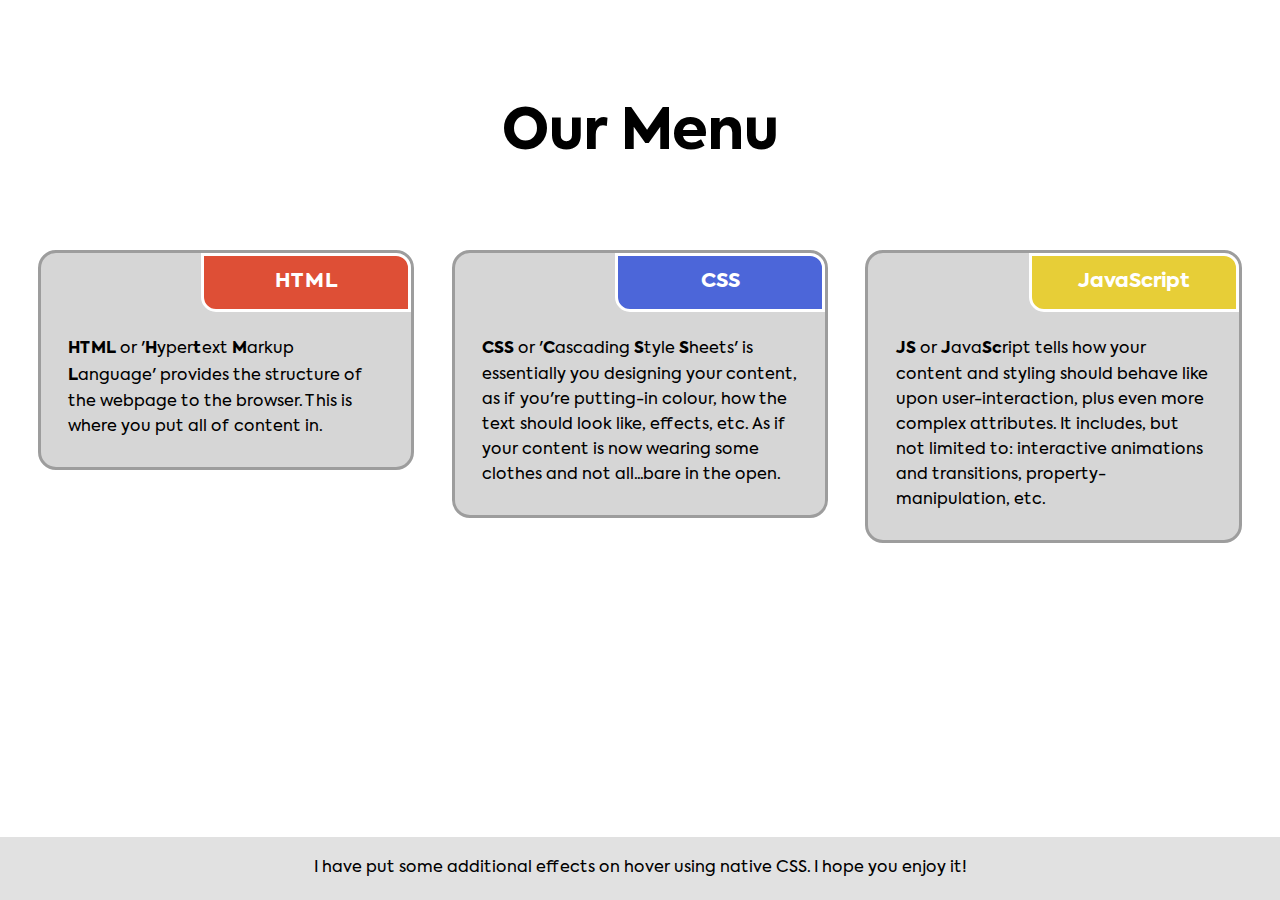
<file: Module2-Solution/index.html>
<!DOCTYPE html>
	<html lang="en">
<head>
    <meta charset="utf-8">
    <meta name="viewport" content="width=device-width, initial-scale=1">
    <title>Module 2 Solution</title>
    <link rel="stylesheet" href="css/style.css">
</head>
<style>
* {
    box-sizing: border-box;
}
</style>

<body>
    <section class="heading">
        <div id="header"><h1>Our Menu</h1></div>
    </section>

    <section class="main-content">
        <section class="col-lg-4 col-md-6 col-sm-12" id="box-1">
            <div class="content" id="box-1">
                <div class="section-title" id="html">
                    <b>HTML</b>
                </div>
                <p id="paragraph">
                <b>HTML</b> or '<b>H</b>yper<b>t</b>ext <b>M</b>arkup <b>L</b>anguage' provides the structure of the webpage to the browser. This is where you put all of content in.
                </p>
            </div>
        </section>
        <section class="col-lg-4 col-md-6 col-sm-12" id="box-2">
            <div class="content" id="box-2">
                <div class="section-title" id="css">
                    <b>CSS</b>
                </div>
                <p id="paragraph">
                <b>CSS</b> or '<b>C</b>ascading <b>S</b>tyle <b>S</b>heets' is essentially you designing your content, as if you're putting-in colour, how the text should look like, effects, etc. As if your content is now wearing some clothes and not all...bare in the open.
                </p>
            </div>
        </section>
        <section class="col-lg-4 col-md-12 col-sm-12" id="box-3">
            <div class="content" id="box-2">
                <div class="section-title" id="js">
                    <b>JavaScript</b>
                </div>
                <p id="paragraph">
                <b>JS</b> or <b>J</b>ava<b>Sc</b>ript tells how your content and styling should behave like upon user-interaction, plus even more complex attributes. It includes, but not limited to: interactive animations and transitions, property-manipulation, etc.
                </p>
            </div>
        </section>
    </section>
</body>
<footer>
    <div>
        <p id="end-note">I have put some additional effects on hover using native CSS. I hope you enjoy it!</p>
    </div>
</footer>
</html>
</file>
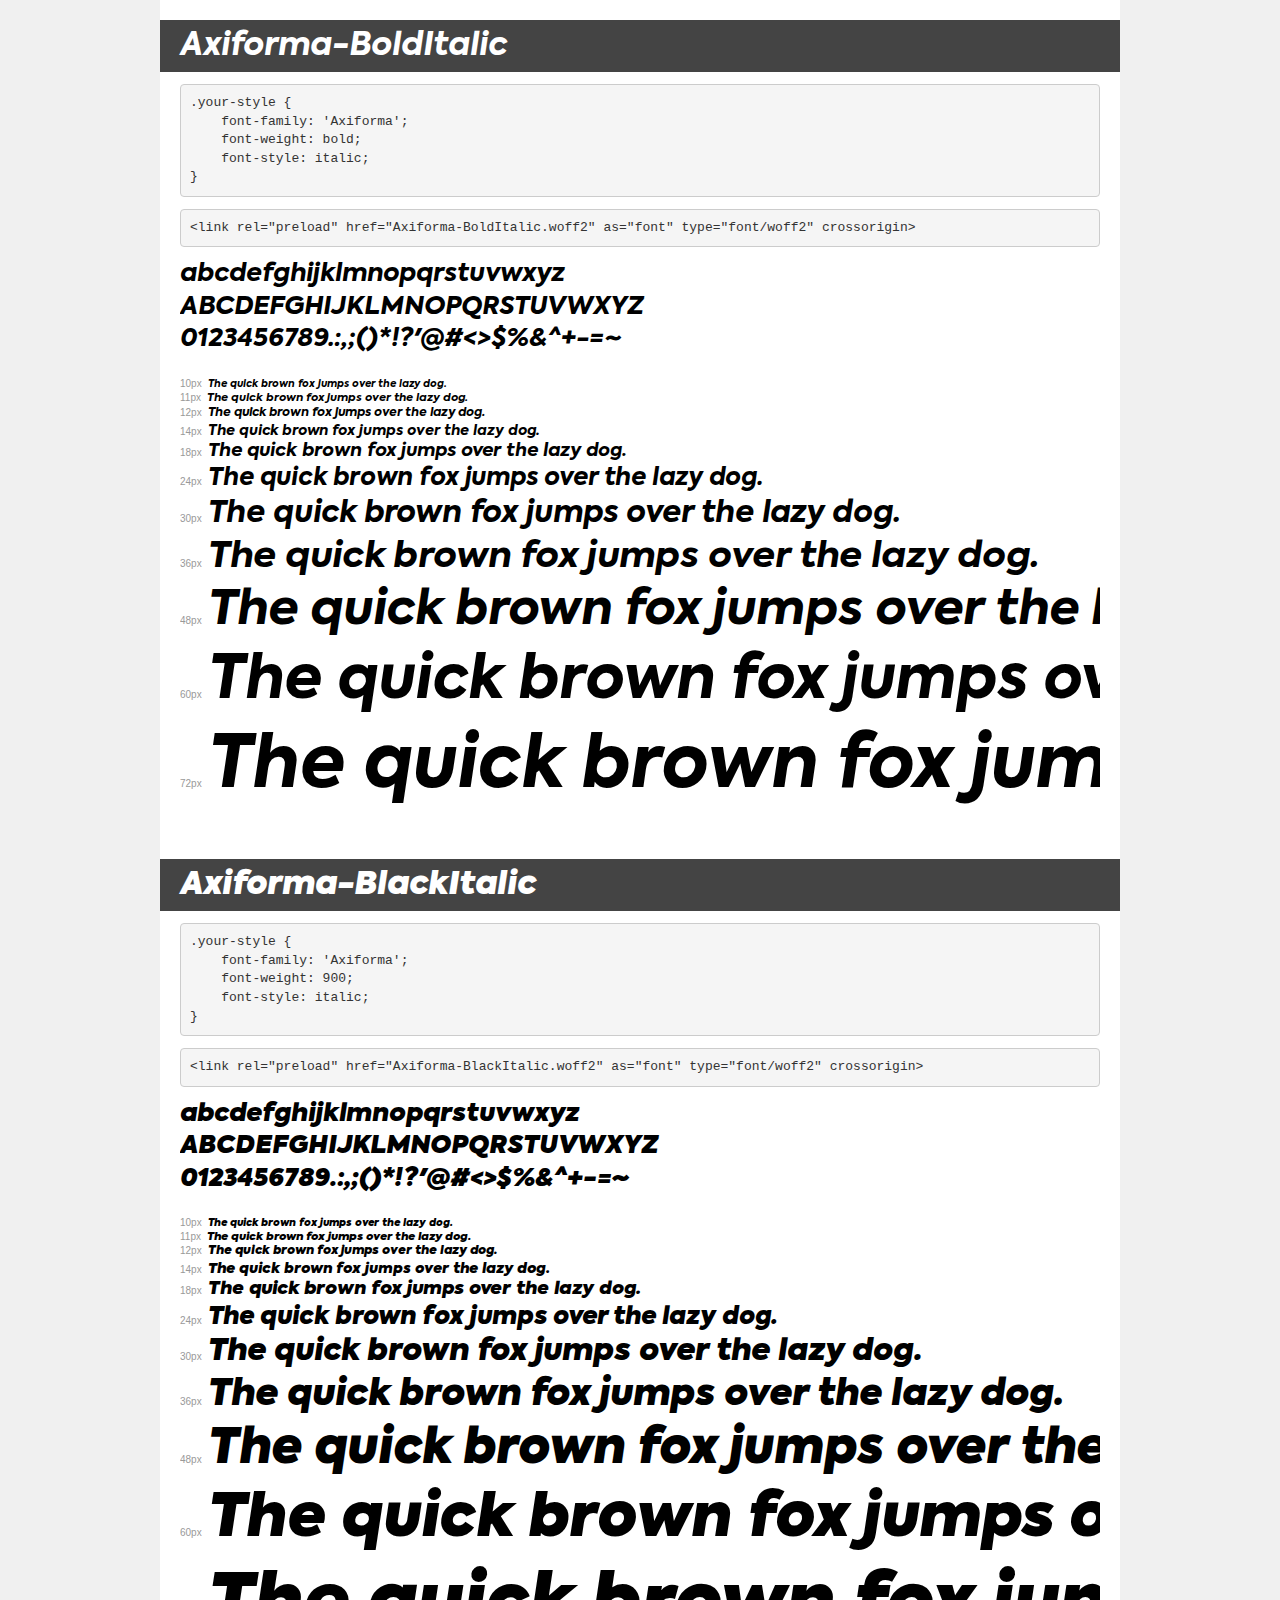
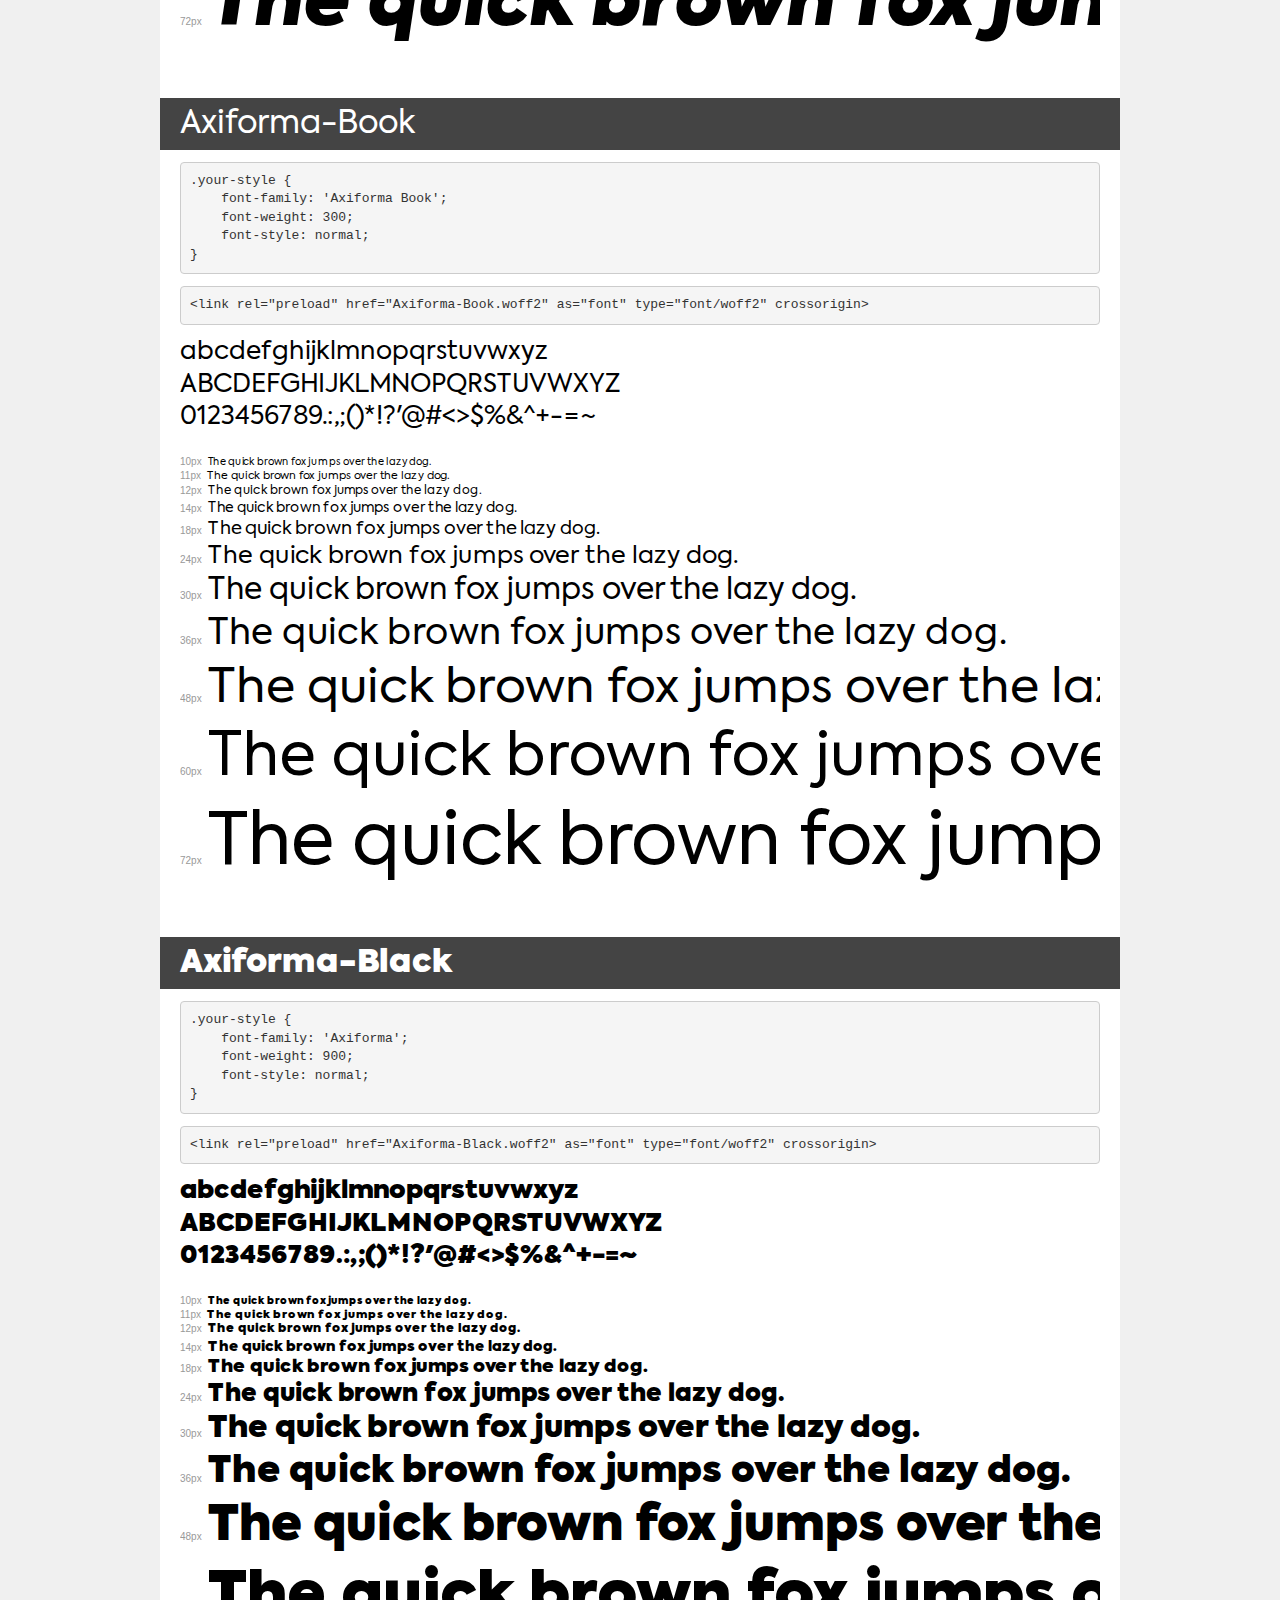
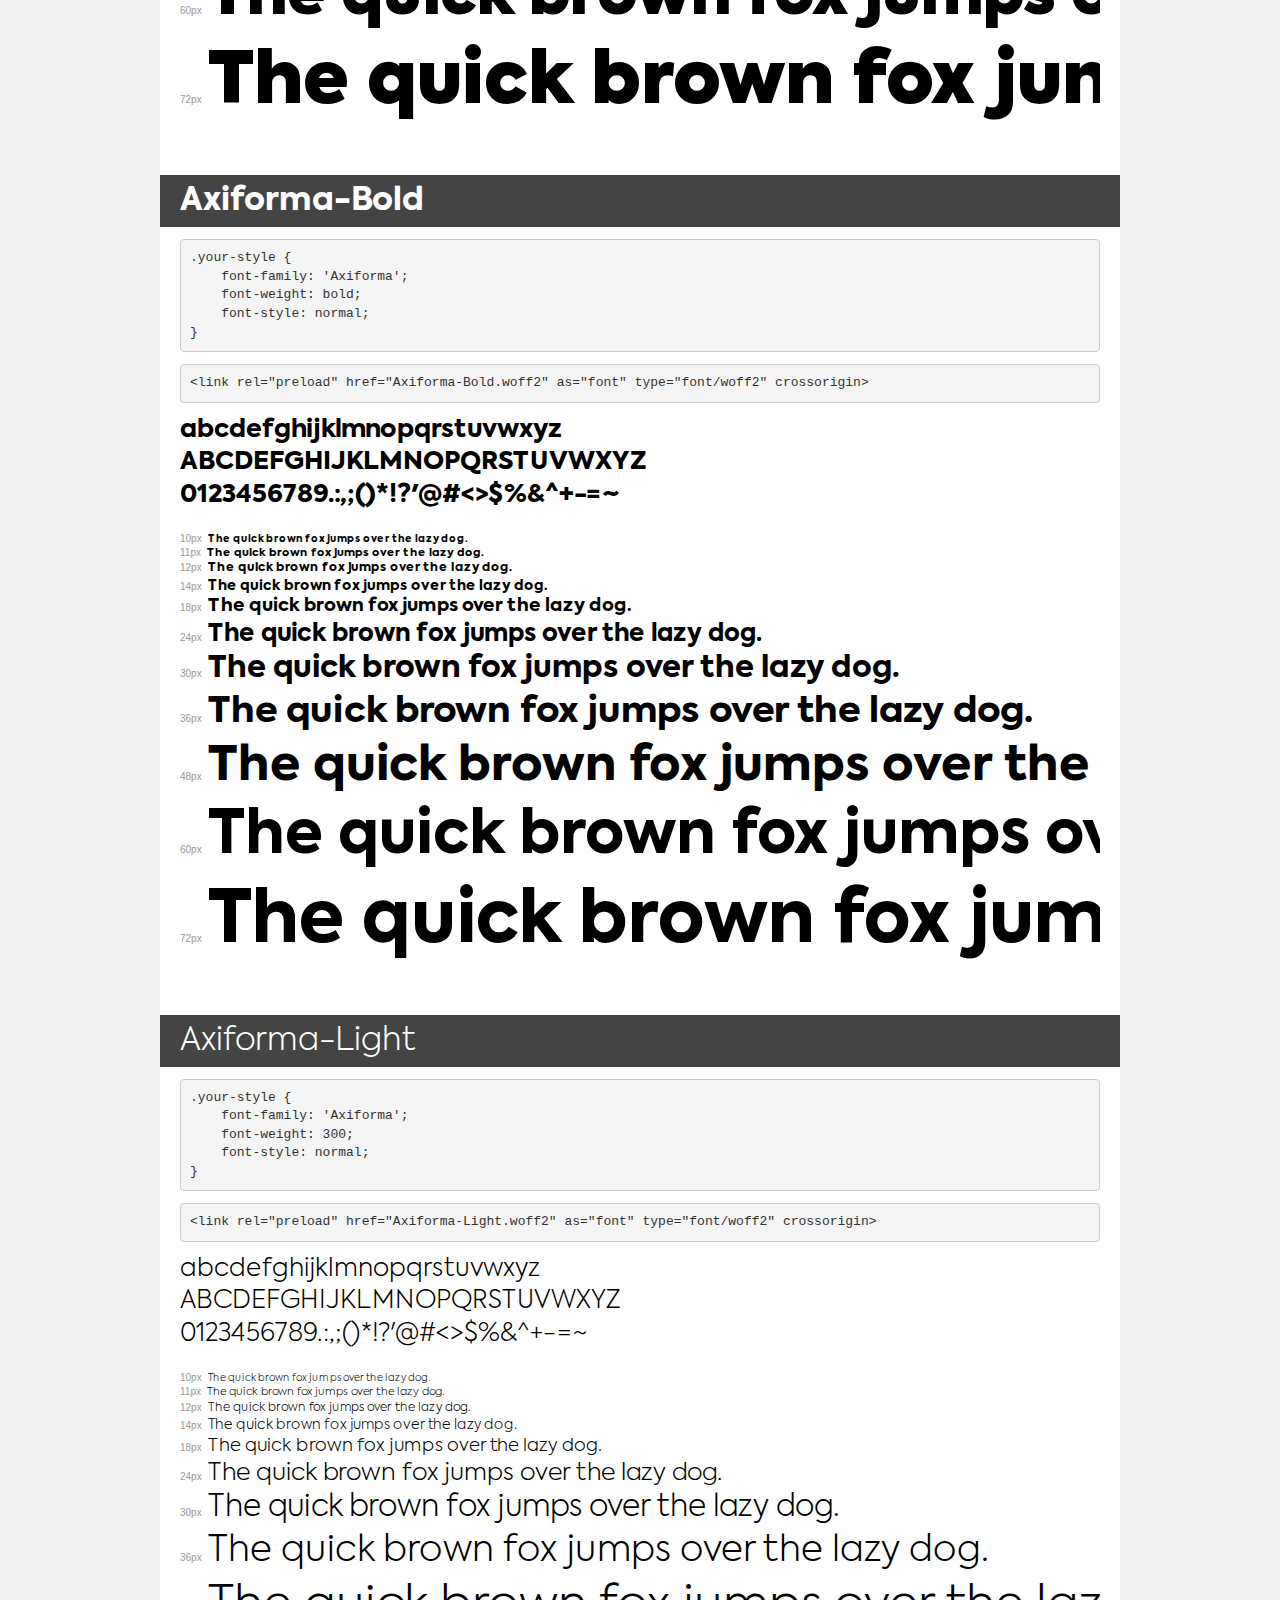
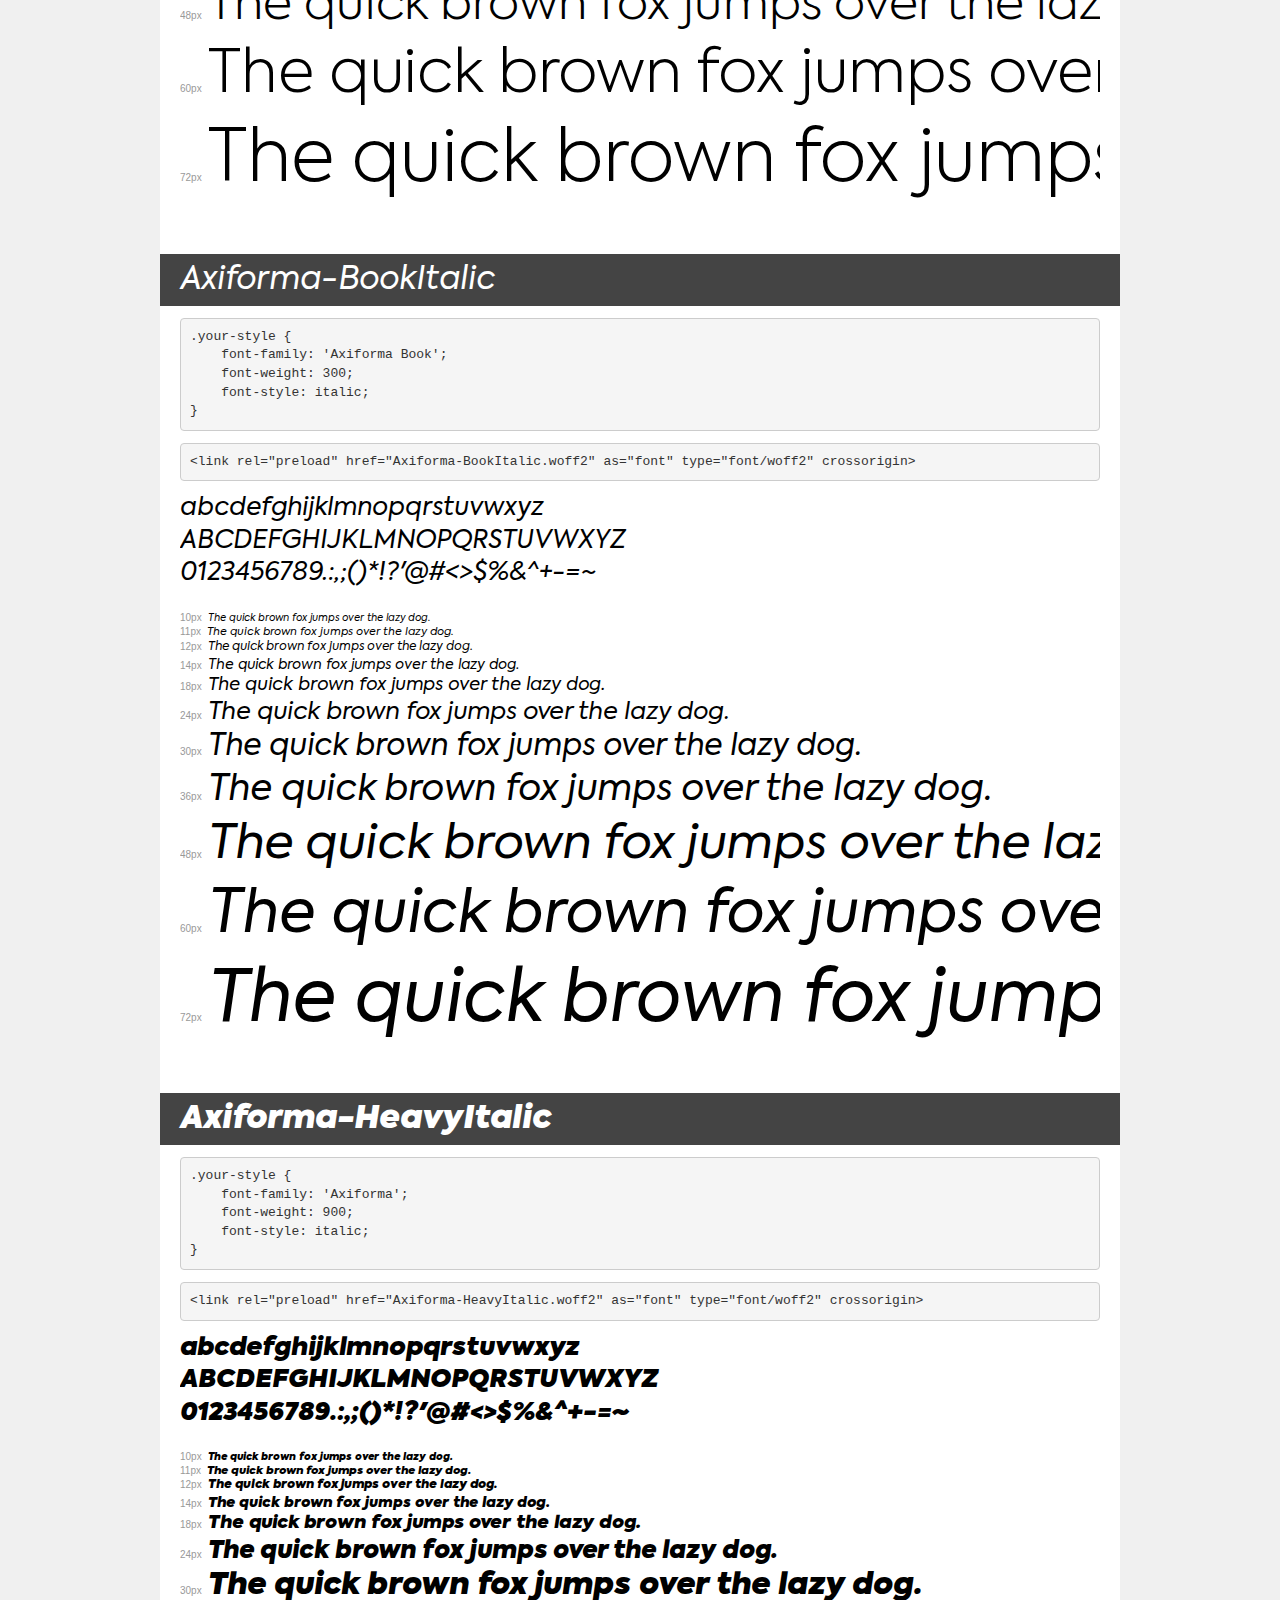
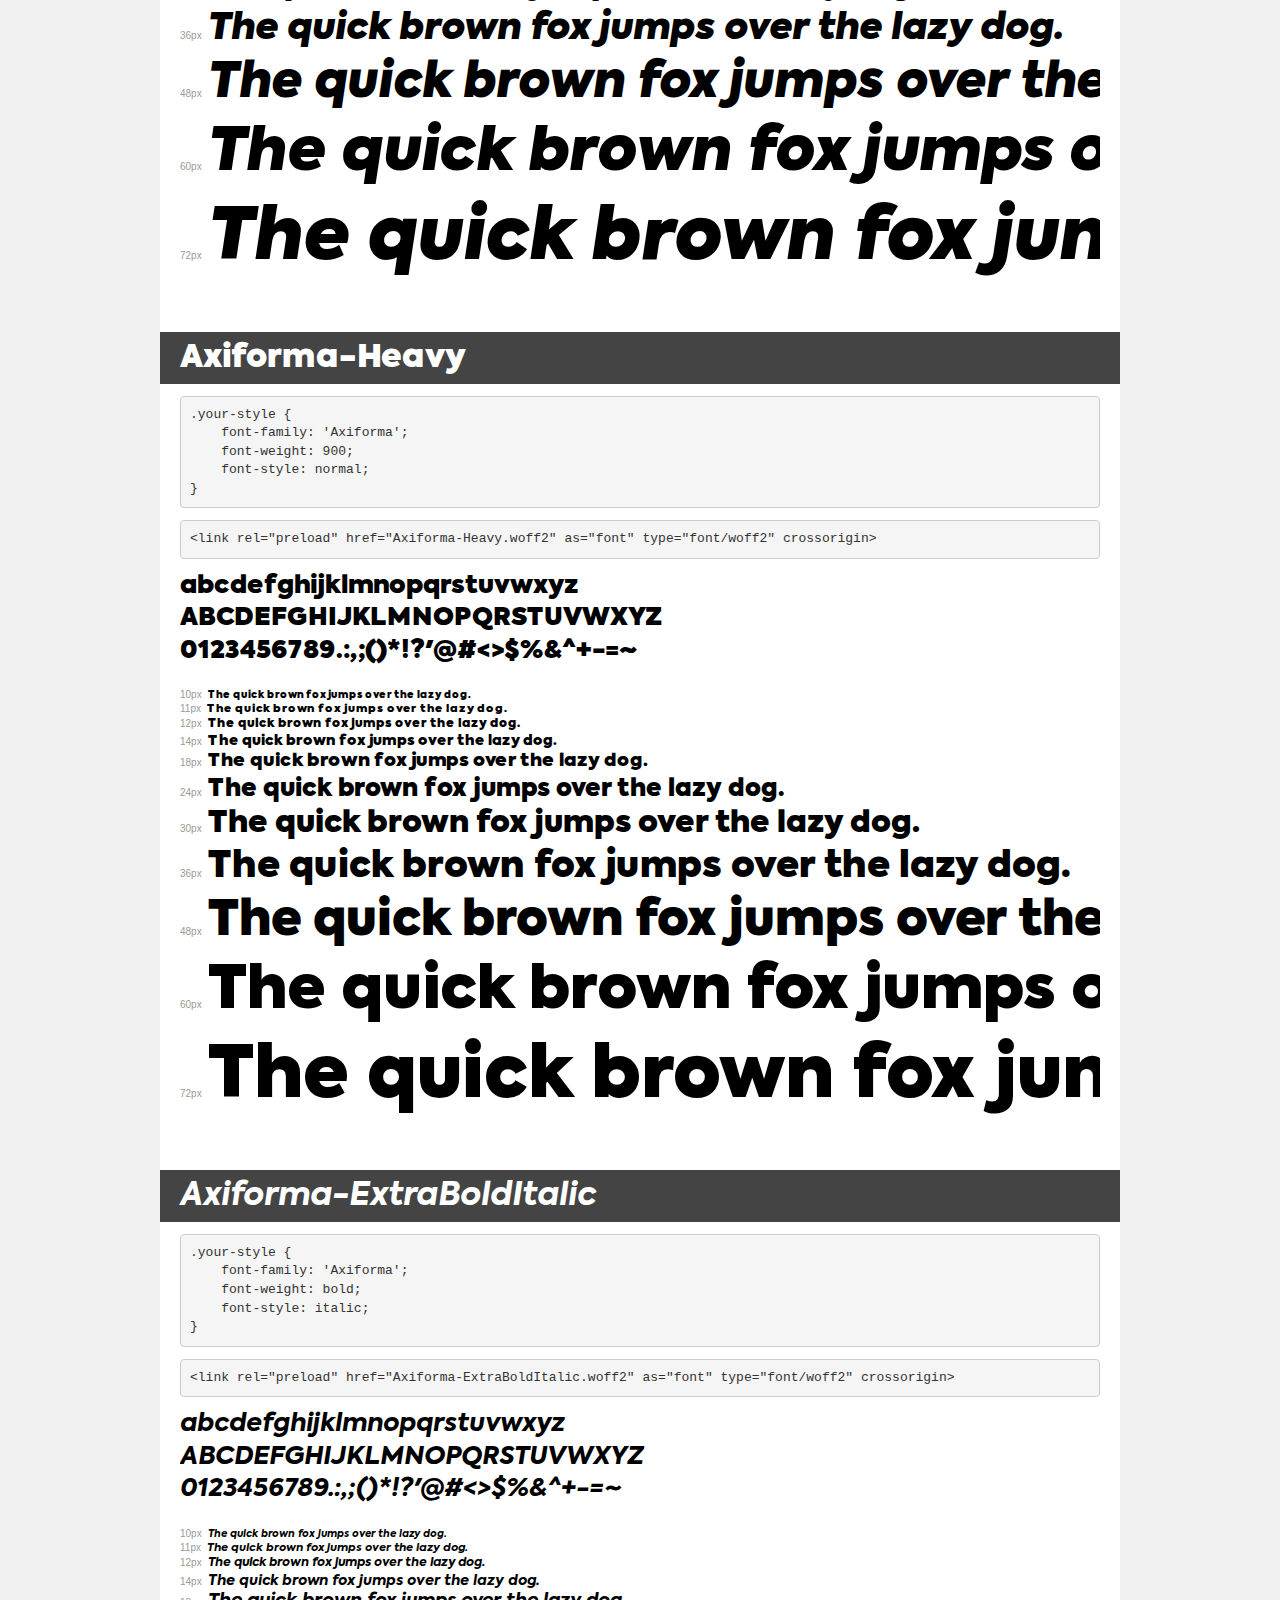
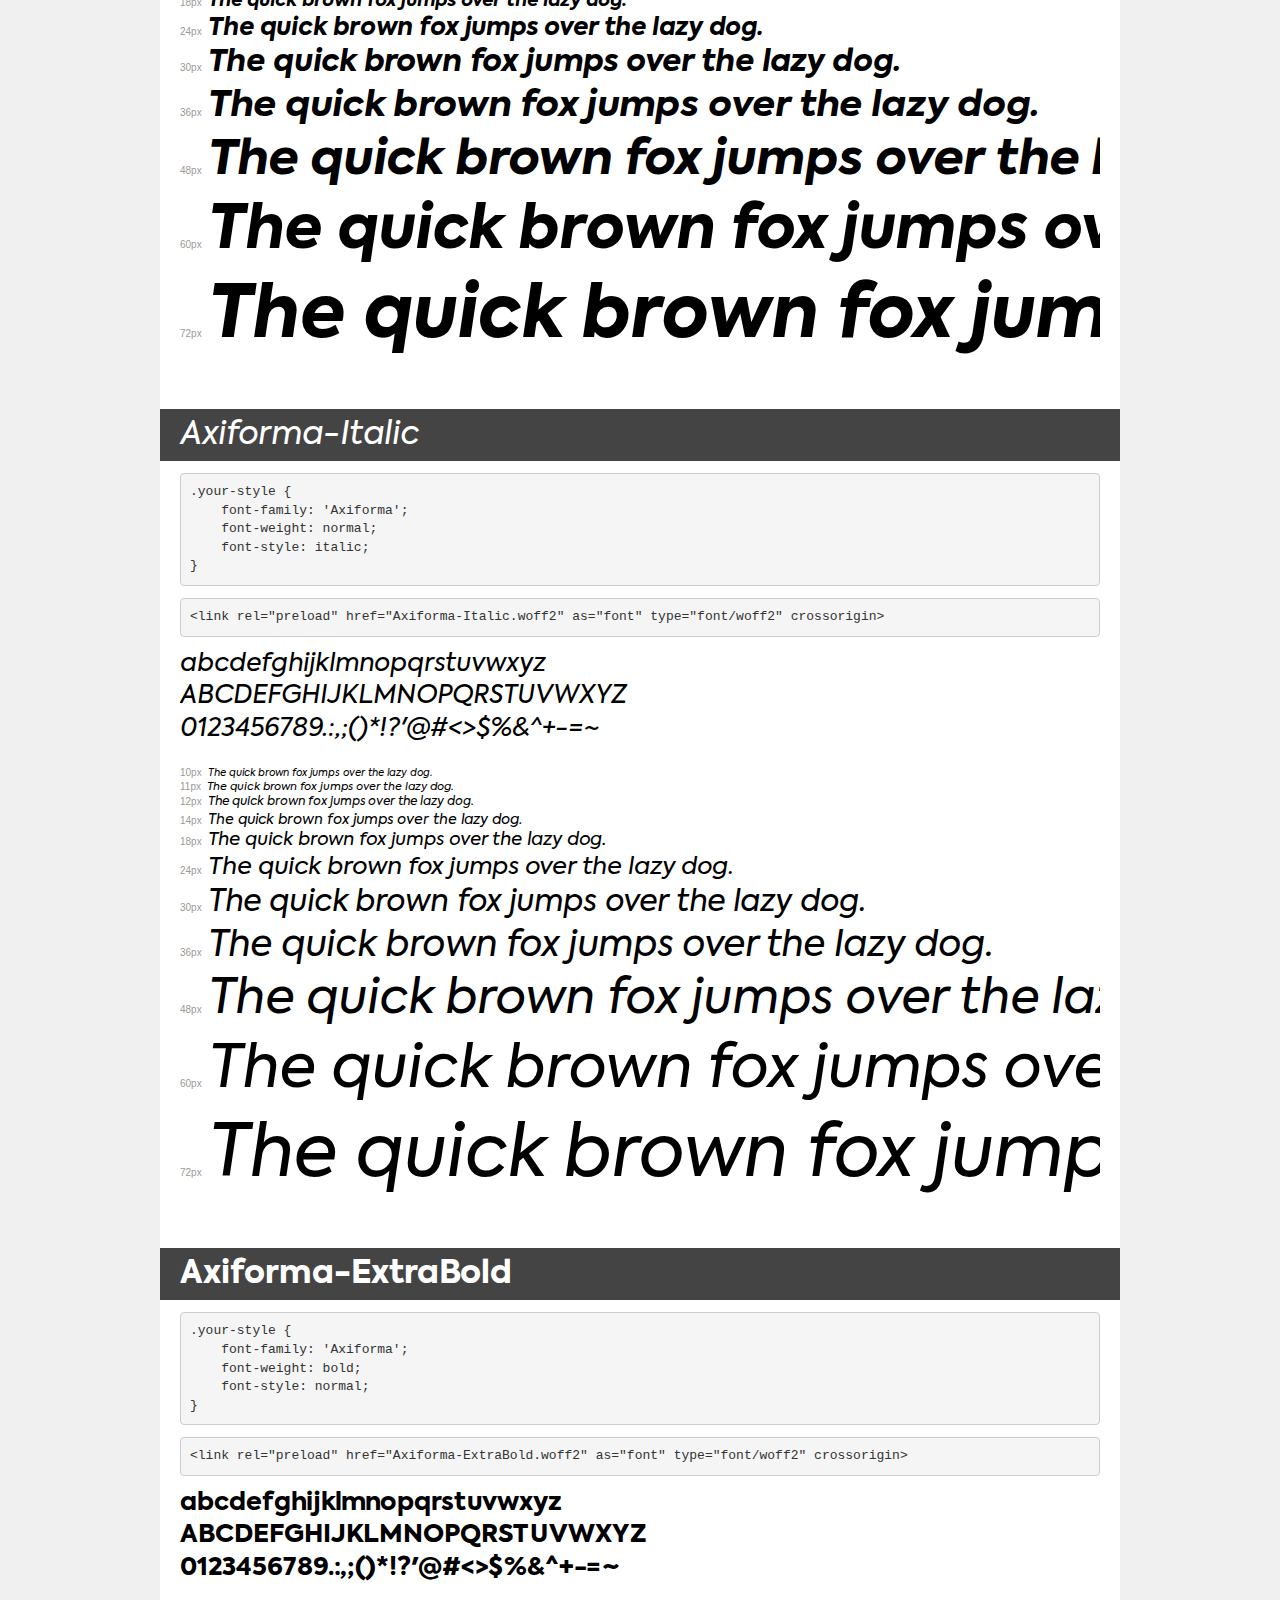
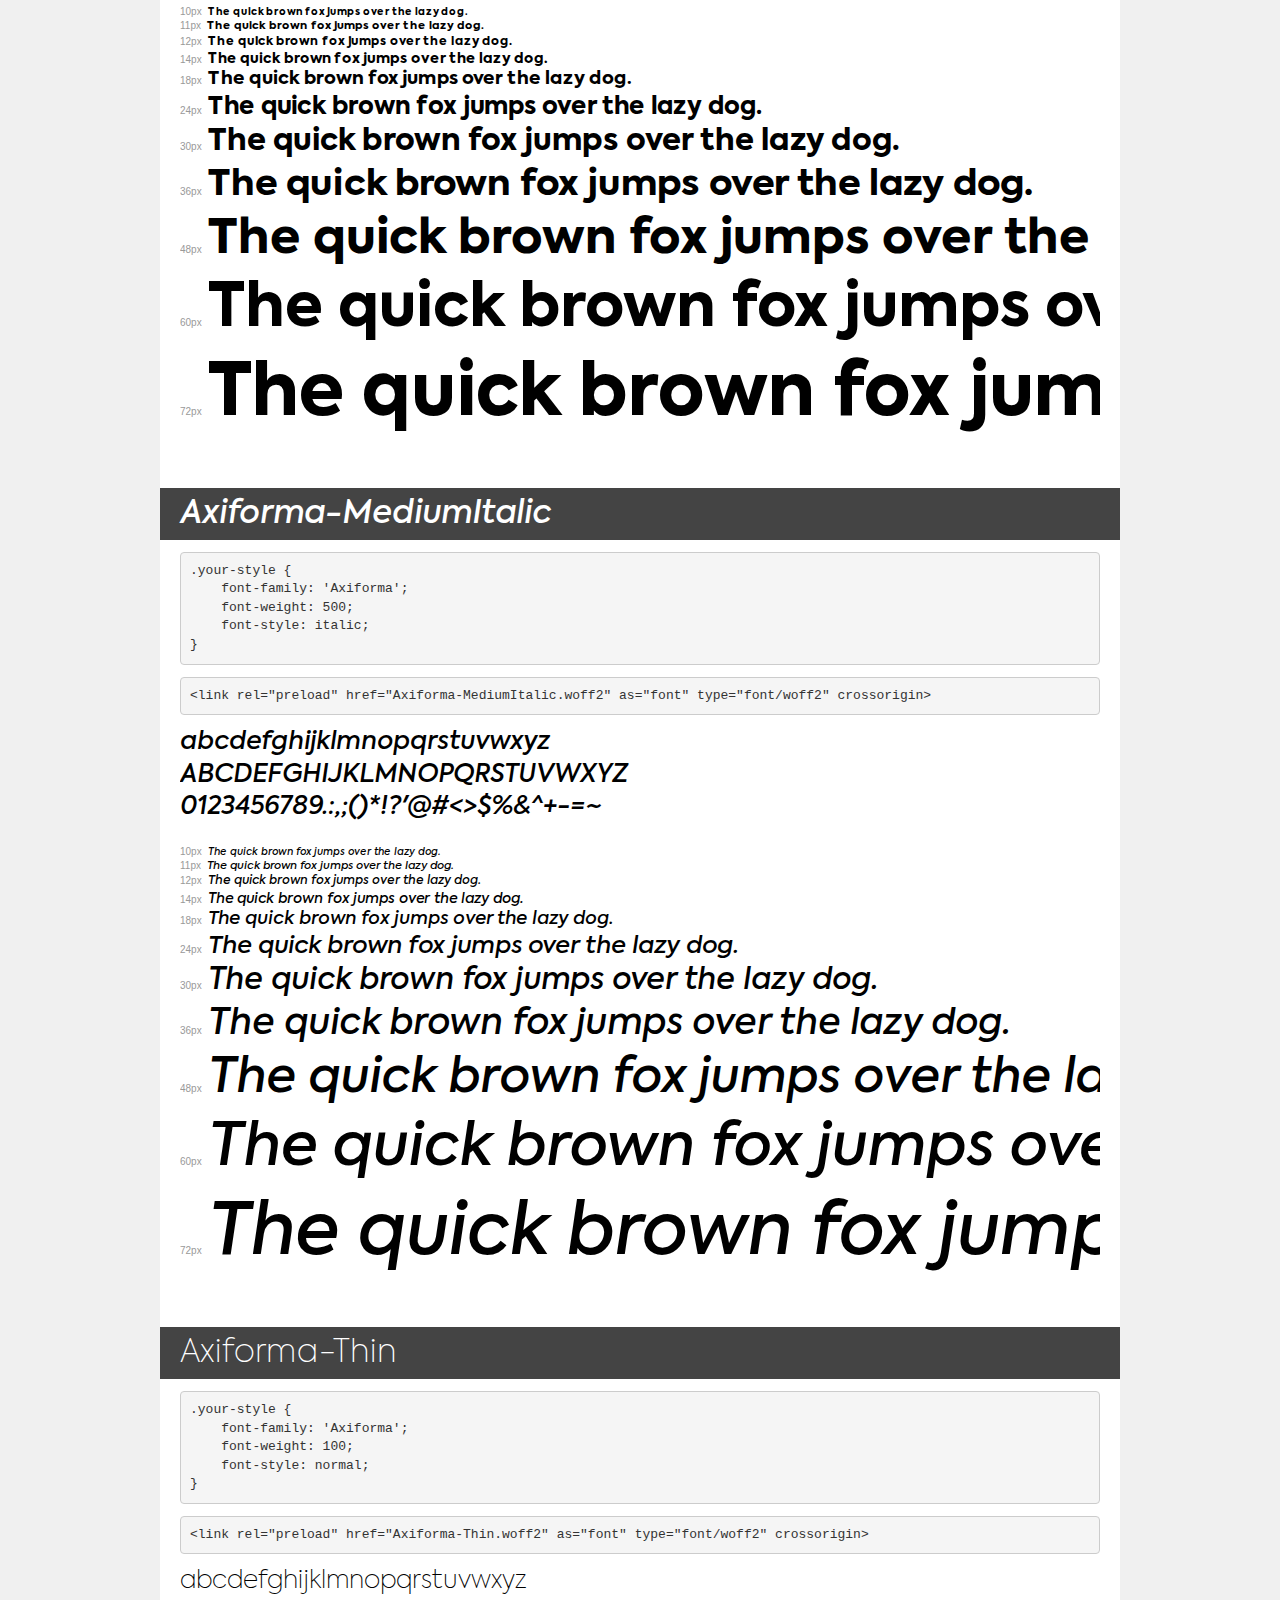
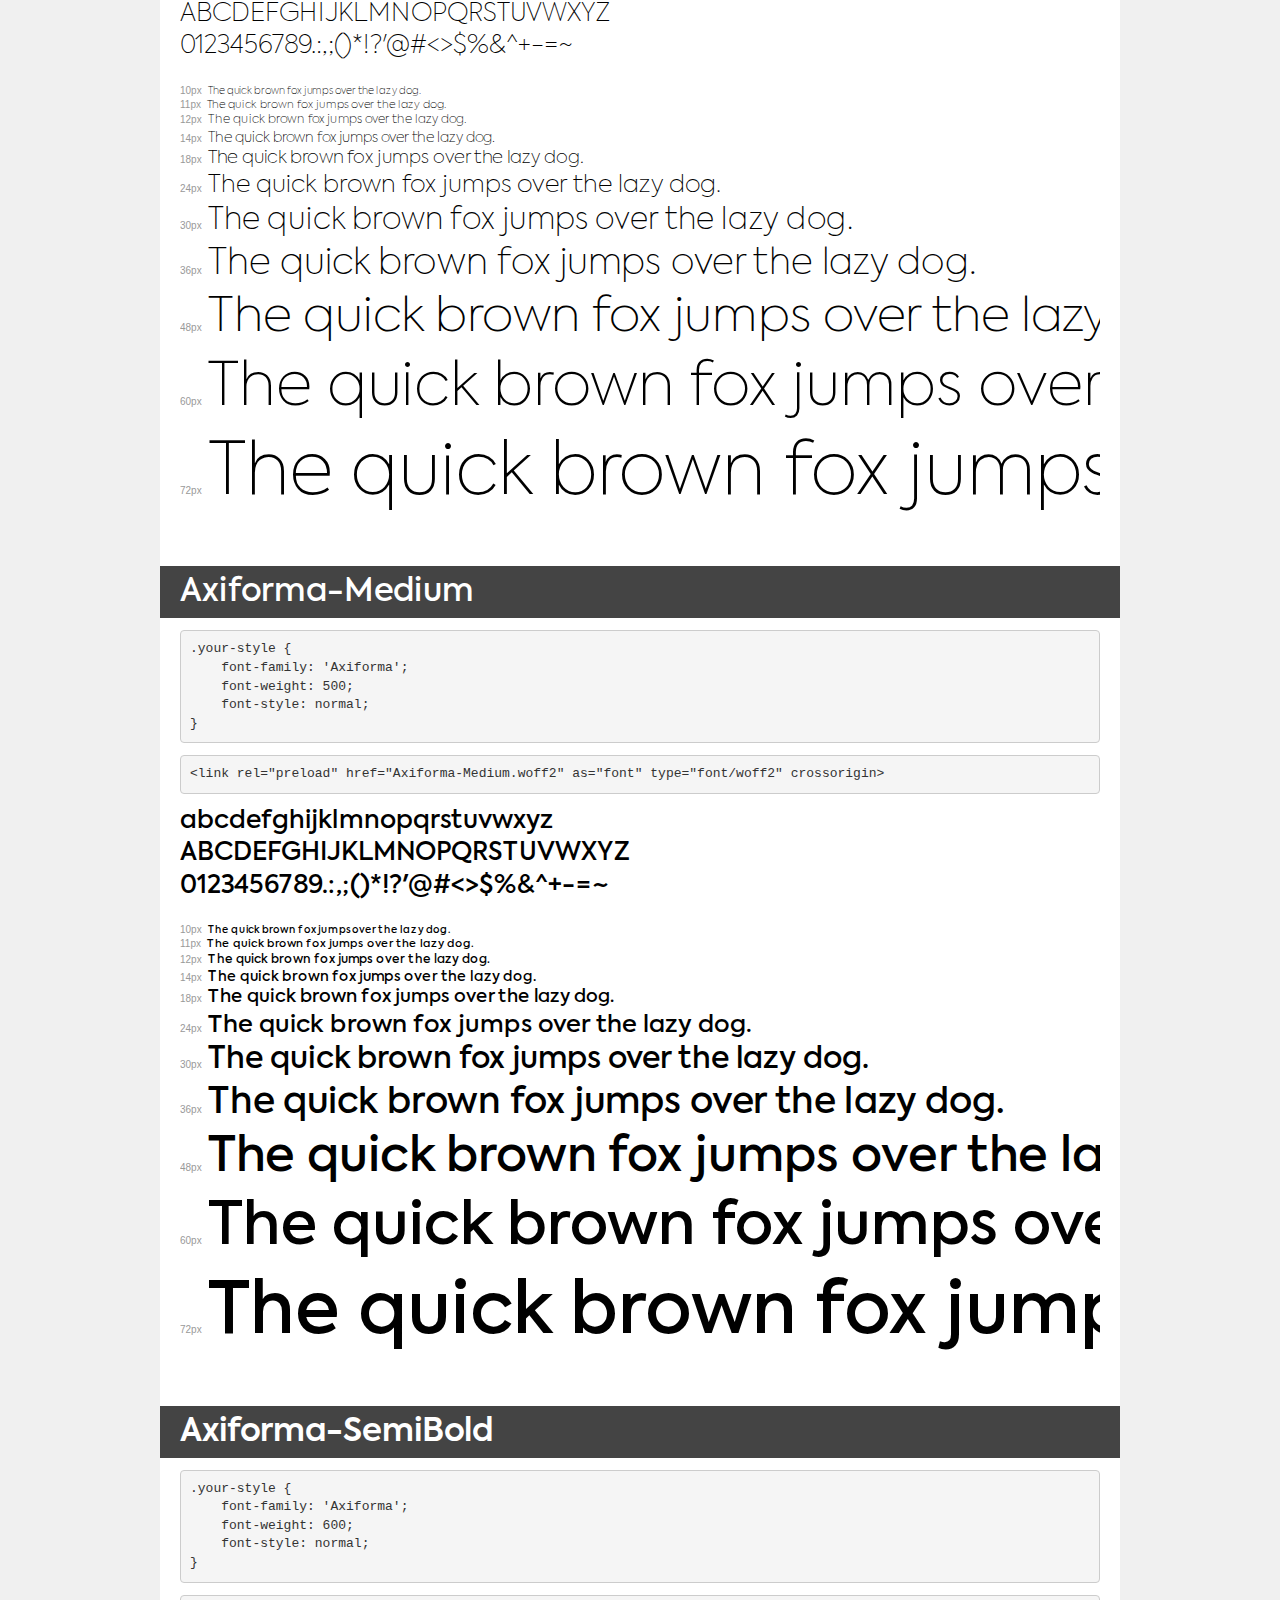
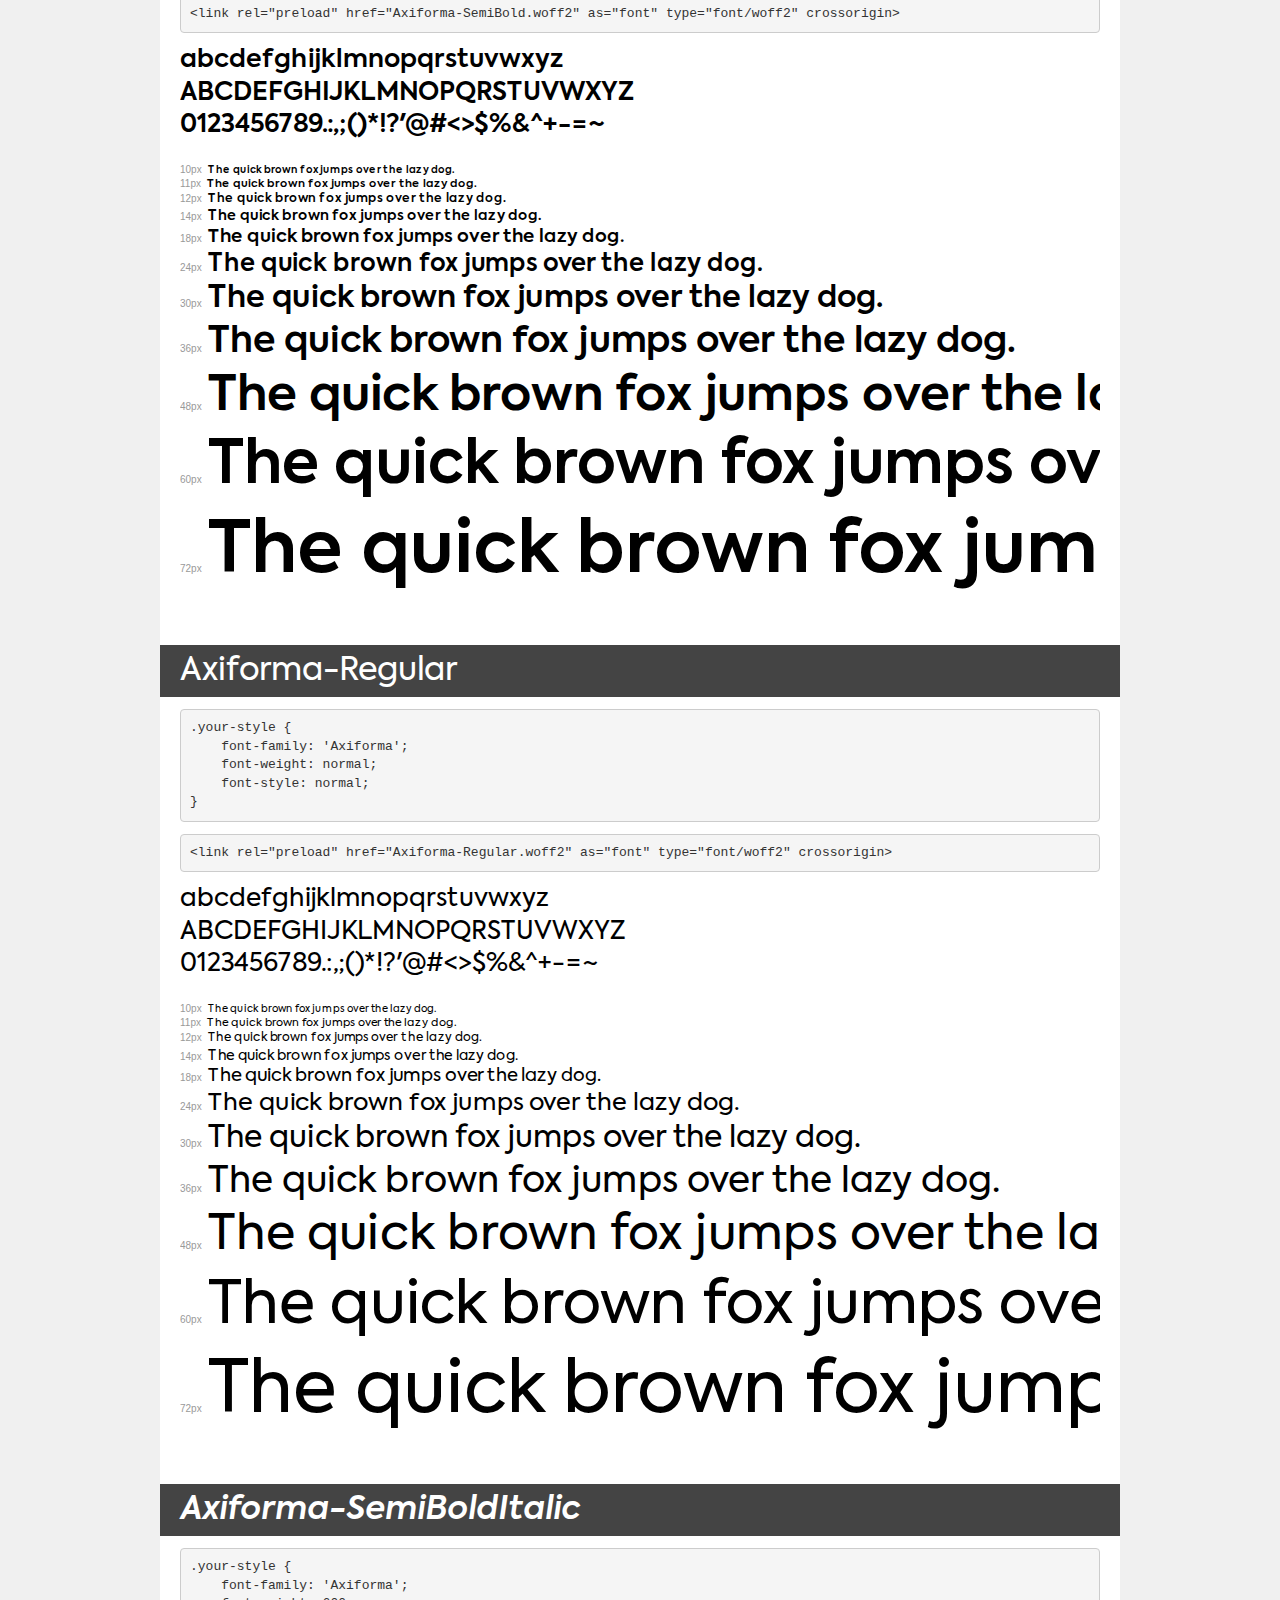
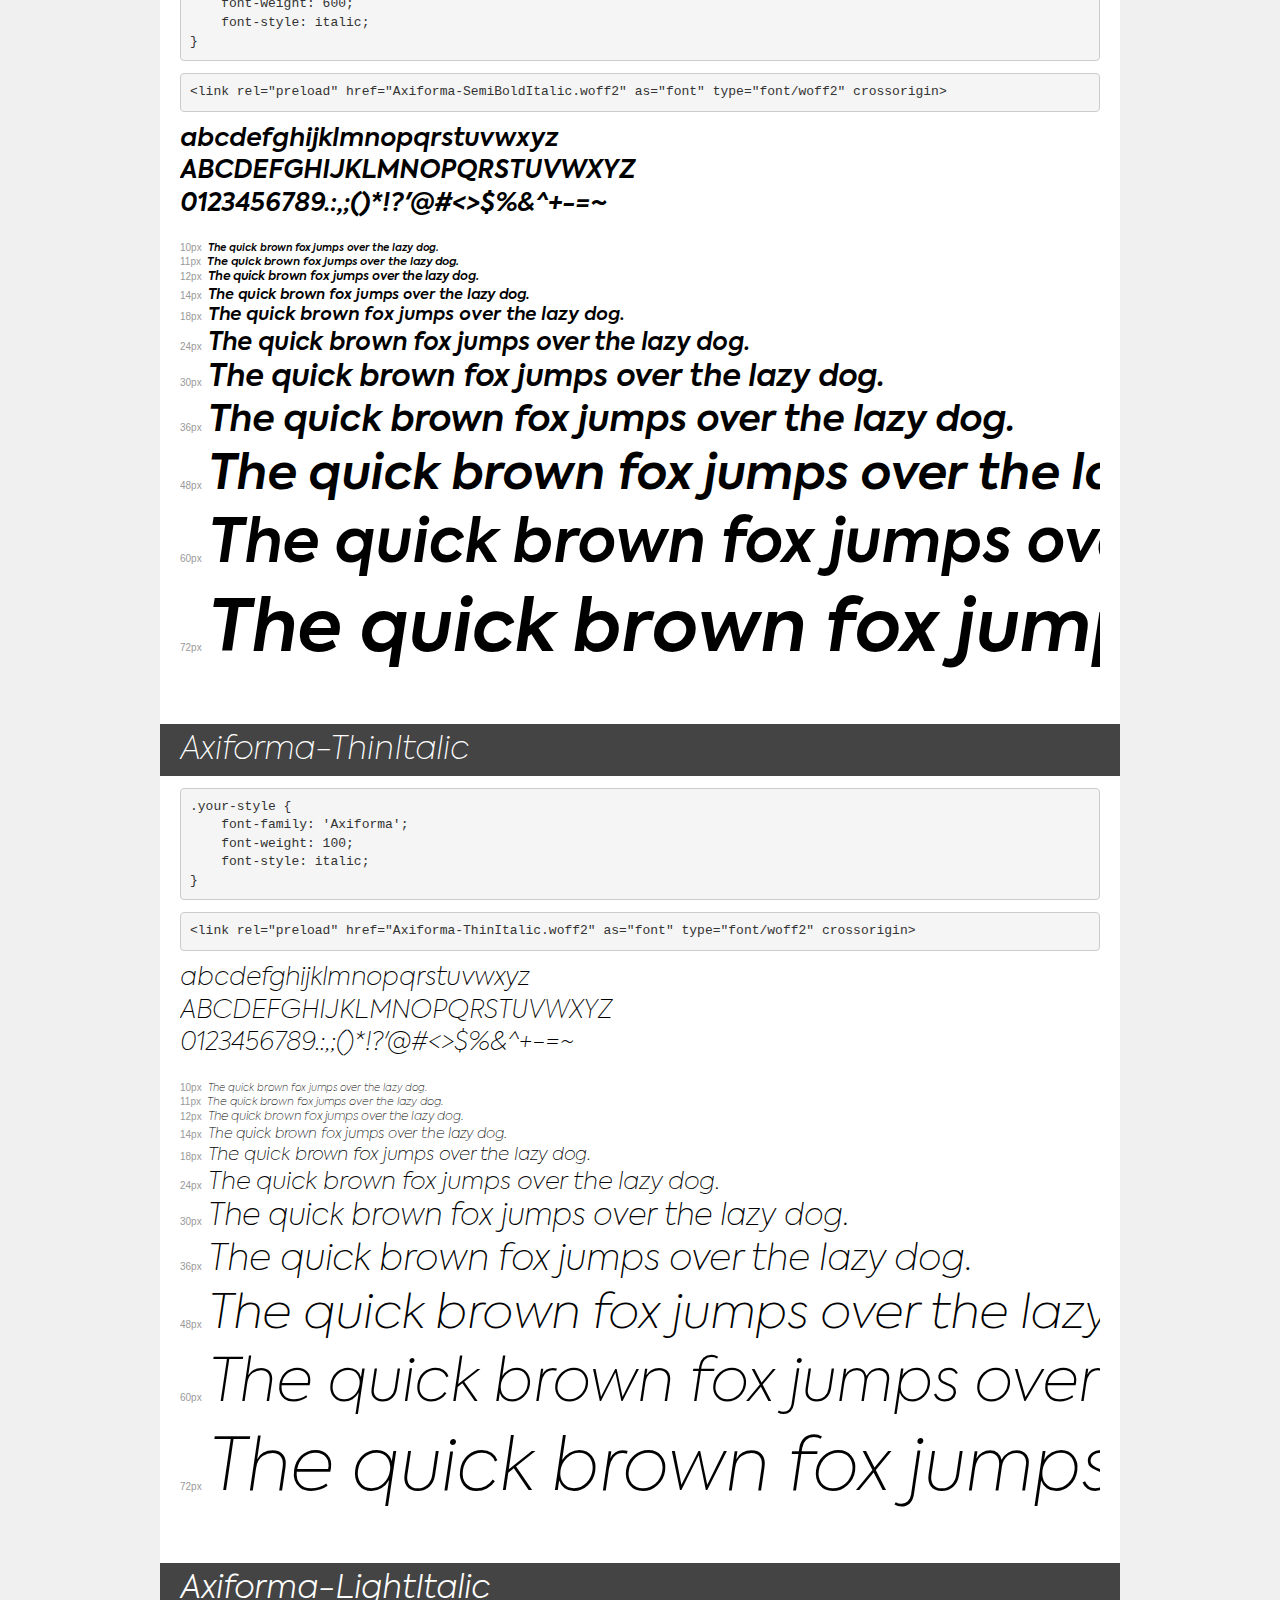
<file: Module2-Solution/css/fonts/demo.html>
<!DOCTYPE html>
<html lang="en">
<head>
    <meta charset="utf-8">
    <meta http-equiv="X-UA-Compatible" content="IE=edge">
    <meta name="viewport" content="width=device-width, initial-scale=1">
    <meta name="robots" content="noindex, noarchive">
    <meta name="format-detection" content="telephone=no">
    <title>Transfonter demo</title>
    <link href="stylesheet.css" rel="stylesheet">
    <style>
        /*
        http://meyerweb.com/eric/tools/css/reset/
        v2.0 | 20110126
        License: none (public domain)
        */
        html, body, div, span, applet, object, iframe,
        h1, h2, h3, h4, h5, h6, p, blockquote, pre,
        a, abbr, acronym, address, big, cite, code,
        del, dfn, em, img, ins, kbd, q, s, samp,
        small, strike, strong, sub, sup, tt, var,
        b, u, i, center,
        dl, dt, dd, ol, ul, li,
        fieldset, form, label, legend,
        table, caption, tbody, tfoot, thead, tr, th, td,
        article, aside, canvas, details, embed,
        figure, figcaption, footer, header, hgroup,
        menu, nav, output, ruby, section, summary,
        time, mark, audio, video {
            margin: 0;
            padding: 0;
            border: 0;
            font-size: 100%;
            font: inherit;
            vertical-align: baseline;
        }
        /* HTML5 display-role reset for older browsers */
        article, aside, details, figcaption, figure,
        footer, header, hgroup, menu, nav, section {
            display: block;
        }
        body {
            line-height: 1;
        }
        ol, ul {
            list-style: none;
        }
        blockquote, q {
            quotes: none;
        }
        blockquote:before, blockquote:after,
        q:before, q:after {
            content: '';
            content: none;
        }
        table {
            border-collapse: collapse;
            border-spacing: 0;
        }
        /* demo styles */
        body {
            background: #f0f0f0;
            color: #000;
        }
        .page {
            background: #fff;
            width: 920px;
            margin: 0 auto;
            padding: 20px 20px 0 20px;
            overflow: hidden;
        }
        .font-container {
            overflow-x: auto;
            overflow-y: hidden;
            margin-bottom: 40px;
            line-height: 1.3;
            white-space: nowrap;
            padding-bottom: 5px;
        }
        h1 {
            position: relative;
            background: #444;
            font-size: 32px;
            color: #fff;
            padding: 10px 20px;
            margin: 0 -20px 12px -20px;
        }
        .letters {
            font-size: 25px;
            margin-bottom: 20px;
        }
        .s10:before {
            content: '10px';
        }
        .s11:before {
            content: '11px';
        }
        .s12:before {
            content: '12px';
        }
        .s14:before {
            content: '14px';
        }
        .s18:before {
            content: '18px';
        }
        .s24:before {
            content: '24px';
        }
        .s30:before {
            content: '30px';
        }
        .s36:before {
            content: '36px';
        }
        .s48:before {
            content: '48px';
        }
        .s60:before {
            content: '60px';
        }
        .s72:before {
            content: '72px';
        }
        .s10:before, .s11:before, .s12:before, .s14:before,
        .s18:before, .s24:before, .s30:before, .s36:before,
        .s48:before, .s60:before, .s72:before {
            font-family: Arial, sans-serif;
            font-size: 10px;
            font-weight: normal;
            font-style: normal;
            color: #999;
            padding-right: 6px;
        }
        pre {
            display: block;
            padding: 9px;
            margin: 0 0 12px;
            font-family: Monaco, Menlo, Consolas, "Courier New", monospace;
            font-size: 13px;
            line-height: 1.428571429;
            color: #333;
            font-weight: normal;
            font-style: normal;
            background-color: #f5f5f5;
            border: 1px solid #ccc;
            overflow-x: auto;
            border-radius: 4px;
        }
        /* responsive */
        @media (max-width: 959px) {
            .page {
                width: auto;
                margin: 0;
            }
        }
    </style>
</head>
<body>
<div class="page">
    <div class="demo">
        <h1 style="font-family: 'Axiforma'; font-weight: bold; font-style: italic;">Axiforma-BoldItalic</h1>
        <pre title="Usage">.your-style {
    font-family: 'Axiforma';
    font-weight: bold;
    font-style: italic;
}</pre>
        <pre title="Preload (optional)">
&lt;link rel=&quot;preload&quot; href=&quot;Axiforma-BoldItalic.woff2&quot; as=&quot;font&quot; type=&quot;font/woff2&quot; crossorigin&gt;</pre>
        <div class="font-container" style="font-family: 'Axiforma'; font-weight: bold; font-style: italic;">
            <p class="letters">
                abcdefghijklmnopqrstuvwxyz<br>
ABCDEFGHIJKLMNOPQRSTUVWXYZ<br>
                0123456789.:,;()*!?'@#&lt;&gt;$%&^+-=~
            </p>
            <p class="s10" style="font-size: 10px;">The quick brown fox jumps over the lazy dog.</p>
            <p class="s11" style="font-size: 11px;">The quick brown fox jumps over the lazy dog.</p>
            <p class="s12" style="font-size: 12px;">The quick brown fox jumps over the lazy dog.</p>
            <p class="s14" style="font-size: 14px;">The quick brown fox jumps over the lazy dog.</p>
            <p class="s18" style="font-size: 18px;">The quick brown fox jumps over the lazy dog.</p>
            <p class="s24" style="font-size: 24px;">The quick brown fox jumps over the lazy dog.</p>
            <p class="s30" style="font-size: 30px;">The quick brown fox jumps over the lazy dog.</p>
            <p class="s36" style="font-size: 36px;">The quick brown fox jumps over the lazy dog.</p>
            <p class="s48" style="font-size: 48px;">The quick brown fox jumps over the lazy dog.</p>
            <p class="s60" style="font-size: 60px;">The quick brown fox jumps over the lazy dog.</p>
            <p class="s72" style="font-size: 72px;">The quick brown fox jumps over the lazy dog.</p>
        </div>
    </div>

    <div class="demo">
        <h1 style="font-family: 'Axiforma'; font-weight: 900; font-style: italic;">Axiforma-BlackItalic</h1>
        <pre title="Usage">.your-style {
    font-family: 'Axiforma';
    font-weight: 900;
    font-style: italic;
}</pre>
        <pre title="Preload (optional)">
&lt;link rel=&quot;preload&quot; href=&quot;Axiforma-BlackItalic.woff2&quot; as=&quot;font&quot; type=&quot;font/woff2&quot; crossorigin&gt;</pre>
        <div class="font-container" style="font-family: 'Axiforma'; font-weight: 900; font-style: italic;">
            <p class="letters">
                abcdefghijklmnopqrstuvwxyz<br>
ABCDEFGHIJKLMNOPQRSTUVWXYZ<br>
                0123456789.:,;()*!?'@#&lt;&gt;$%&^+-=~
            </p>
            <p class="s10" style="font-size: 10px;">The quick brown fox jumps over the lazy dog.</p>
            <p class="s11" style="font-size: 11px;">The quick brown fox jumps over the lazy dog.</p>
            <p class="s12" style="font-size: 12px;">The quick brown fox jumps over the lazy dog.</p>
            <p class="s14" style="font-size: 14px;">The quick brown fox jumps over the lazy dog.</p>
            <p class="s18" style="font-size: 18px;">The quick brown fox jumps over the lazy dog.</p>
            <p class="s24" style="font-size: 24px;">The quick brown fox jumps over the lazy dog.</p>
            <p class="s30" style="font-size: 30px;">The quick brown fox jumps over the lazy dog.</p>
            <p class="s36" style="font-size: 36px;">The quick brown fox jumps over the lazy dog.</p>
            <p class="s48" style="font-size: 48px;">The quick brown fox jumps over the lazy dog.</p>
            <p class="s60" style="font-size: 60px;">The quick brown fox jumps over the lazy dog.</p>
            <p class="s72" style="font-size: 72px;">The quick brown fox jumps over the lazy dog.</p>
        </div>
    </div>

    <div class="demo">
        <h1 style="font-family: 'Axiforma Book'; font-weight: 300; font-style: normal;">Axiforma-Book</h1>
        <pre title="Usage">.your-style {
    font-family: 'Axiforma Book';
    font-weight: 300;
    font-style: normal;
}</pre>
        <pre title="Preload (optional)">
&lt;link rel=&quot;preload&quot; href=&quot;Axiforma-Book.woff2&quot; as=&quot;font&quot; type=&quot;font/woff2&quot; crossorigin&gt;</pre>
        <div class="font-container" style="font-family: 'Axiforma Book'; font-weight: 300; font-style: normal;">
            <p class="letters">
                abcdefghijklmnopqrstuvwxyz<br>
ABCDEFGHIJKLMNOPQRSTUVWXYZ<br>
                0123456789.:,;()*!?'@#&lt;&gt;$%&^+-=~
            </p>
            <p class="s10" style="font-size: 10px;">The quick brown fox jumps over the lazy dog.</p>
            <p class="s11" style="font-size: 11px;">The quick brown fox jumps over the lazy dog.</p>
            <p class="s12" style="font-size: 12px;">The quick brown fox jumps over the lazy dog.</p>
            <p class="s14" style="font-size: 14px;">The quick brown fox jumps over the lazy dog.</p>
            <p class="s18" style="font-size: 18px;">The quick brown fox jumps over the lazy dog.</p>
            <p class="s24" style="font-size: 24px;">The quick brown fox jumps over the lazy dog.</p>
            <p class="s30" style="font-size: 30px;">The quick brown fox jumps over the lazy dog.</p>
            <p class="s36" style="font-size: 36px;">The quick brown fox jumps over the lazy dog.</p>
            <p class="s48" style="font-size: 48px;">The quick brown fox jumps over the lazy dog.</p>
            <p class="s60" style="font-size: 60px;">The quick brown fox jumps over the lazy dog.</p>
            <p class="s72" style="font-size: 72px;">The quick brown fox jumps over the lazy dog.</p>
        </div>
    </div>

    <div class="demo">
        <h1 style="font-family: 'Axiforma'; font-weight: 900; font-style: normal;">Axiforma-Black</h1>
        <pre title="Usage">.your-style {
    font-family: 'Axiforma';
    font-weight: 900;
    font-style: normal;
}</pre>
        <pre title="Preload (optional)">
&lt;link rel=&quot;preload&quot; href=&quot;Axiforma-Black.woff2&quot; as=&quot;font&quot; type=&quot;font/woff2&quot; crossorigin&gt;</pre>
        <div class="font-container" style="font-family: 'Axiforma'; font-weight: 900; font-style: normal;">
            <p class="letters">
                abcdefghijklmnopqrstuvwxyz<br>
ABCDEFGHIJKLMNOPQRSTUVWXYZ<br>
                0123456789.:,;()*!?'@#&lt;&gt;$%&^+-=~
            </p>
            <p class="s10" style="font-size: 10px;">The quick brown fox jumps over the lazy dog.</p>
            <p class="s11" style="font-size: 11px;">The quick brown fox jumps over the lazy dog.</p>
            <p class="s12" style="font-size: 12px;">The quick brown fox jumps over the lazy dog.</p>
            <p class="s14" style="font-size: 14px;">The quick brown fox jumps over the lazy dog.</p>
            <p class="s18" style="font-size: 18px;">The quick brown fox jumps over the lazy dog.</p>
            <p class="s24" style="font-size: 24px;">The quick brown fox jumps over the lazy dog.</p>
            <p class="s30" style="font-size: 30px;">The quick brown fox jumps over the lazy dog.</p>
            <p class="s36" style="font-size: 36px;">The quick brown fox jumps over the lazy dog.</p>
            <p class="s48" style="font-size: 48px;">The quick brown fox jumps over the lazy dog.</p>
            <p class="s60" style="font-size: 60px;">The quick brown fox jumps over the lazy dog.</p>
            <p class="s72" style="font-size: 72px;">The quick brown fox jumps over the lazy dog.</p>
        </div>
    </div>

    <div class="demo">
        <h1 style="font-family: 'Axiforma'; font-weight: bold; font-style: normal;">Axiforma-Bold</h1>
        <pre title="Usage">.your-style {
    font-family: 'Axiforma';
    font-weight: bold;
    font-style: normal;
}</pre>
        <pre title="Preload (optional)">
&lt;link rel=&quot;preload&quot; href=&quot;Axiforma-Bold.woff2&quot; as=&quot;font&quot; type=&quot;font/woff2&quot; crossorigin&gt;</pre>
        <div class="font-container" style="font-family: 'Axiforma'; font-weight: bold; font-style: normal;">
            <p class="letters">
                abcdefghijklmnopqrstuvwxyz<br>
ABCDEFGHIJKLMNOPQRSTUVWXYZ<br>
                0123456789.:,;()*!?'@#&lt;&gt;$%&^+-=~
            </p>
            <p class="s10" style="font-size: 10px;">The quick brown fox jumps over the lazy dog.</p>
            <p class="s11" style="font-size: 11px;">The quick brown fox jumps over the lazy dog.</p>
            <p class="s12" style="font-size: 12px;">The quick brown fox jumps over the lazy dog.</p>
            <p class="s14" style="font-size: 14px;">The quick brown fox jumps over the lazy dog.</p>
            <p class="s18" style="font-size: 18px;">The quick brown fox jumps over the lazy dog.</p>
            <p class="s24" style="font-size: 24px;">The quick brown fox jumps over the lazy dog.</p>
            <p class="s30" style="font-size: 30px;">The quick brown fox jumps over the lazy dog.</p>
            <p class="s36" style="font-size: 36px;">The quick brown fox jumps over the lazy dog.</p>
            <p class="s48" style="font-size: 48px;">The quick brown fox jumps over the lazy dog.</p>
            <p class="s60" style="font-size: 60px;">The quick brown fox jumps over the lazy dog.</p>
            <p class="s72" style="font-size: 72px;">The quick brown fox jumps over the lazy dog.</p>
        </div>
    </div>

    <div class="demo">
        <h1 style="font-family: 'Axiforma'; font-weight: 300; font-style: normal;">Axiforma-Light</h1>
        <pre title="Usage">.your-style {
    font-family: 'Axiforma';
    font-weight: 300;
    font-style: normal;
}</pre>
        <pre title="Preload (optional)">
&lt;link rel=&quot;preload&quot; href=&quot;Axiforma-Light.woff2&quot; as=&quot;font&quot; type=&quot;font/woff2&quot; crossorigin&gt;</pre>
        <div class="font-container" style="font-family: 'Axiforma'; font-weight: 300; font-style: normal;">
            <p class="letters">
                abcdefghijklmnopqrstuvwxyz<br>
ABCDEFGHIJKLMNOPQRSTUVWXYZ<br>
                0123456789.:,;()*!?'@#&lt;&gt;$%&^+-=~
            </p>
            <p class="s10" style="font-size: 10px;">The quick brown fox jumps over the lazy dog.</p>
            <p class="s11" style="font-size: 11px;">The quick brown fox jumps over the lazy dog.</p>
            <p class="s12" style="font-size: 12px;">The quick brown fox jumps over the lazy dog.</p>
            <p class="s14" style="font-size: 14px;">The quick brown fox jumps over the lazy dog.</p>
            <p class="s18" style="font-size: 18px;">The quick brown fox jumps over the lazy dog.</p>
            <p class="s24" style="font-size: 24px;">The quick brown fox jumps over the lazy dog.</p>
            <p class="s30" style="font-size: 30px;">The quick brown fox jumps over the lazy dog.</p>
            <p class="s36" style="font-size: 36px;">The quick brown fox jumps over the lazy dog.</p>
            <p class="s48" style="font-size: 48px;">The quick brown fox jumps over the lazy dog.</p>
            <p class="s60" style="font-size: 60px;">The quick brown fox jumps over the lazy dog.</p>
            <p class="s72" style="font-size: 72px;">The quick brown fox jumps over the lazy dog.</p>
        </div>
    </div>

    <div class="demo">
        <h1 style="font-family: 'Axiforma Book'; font-weight: 300; font-style: italic;">Axiforma-BookItalic</h1>
        <pre title="Usage">.your-style {
    font-family: 'Axiforma Book';
    font-weight: 300;
    font-style: italic;
}</pre>
        <pre title="Preload (optional)">
&lt;link rel=&quot;preload&quot; href=&quot;Axiforma-BookItalic.woff2&quot; as=&quot;font&quot; type=&quot;font/woff2&quot; crossorigin&gt;</pre>
        <div class="font-container" style="font-family: 'Axiforma Book'; font-weight: 300; font-style: italic;">
            <p class="letters">
                abcdefghijklmnopqrstuvwxyz<br>
ABCDEFGHIJKLMNOPQRSTUVWXYZ<br>
                0123456789.:,;()*!?'@#&lt;&gt;$%&^+-=~
            </p>
            <p class="s10" style="font-size: 10px;">The quick brown fox jumps over the lazy dog.</p>
            <p class="s11" style="font-size: 11px;">The quick brown fox jumps over the lazy dog.</p>
            <p class="s12" style="font-size: 12px;">The quick brown fox jumps over the lazy dog.</p>
            <p class="s14" style="font-size: 14px;">The quick brown fox jumps over the lazy dog.</p>
            <p class="s18" style="font-size: 18px;">The quick brown fox jumps over the lazy dog.</p>
            <p class="s24" style="font-size: 24px;">The quick brown fox jumps over the lazy dog.</p>
            <p class="s30" style="font-size: 30px;">The quick brown fox jumps over the lazy dog.</p>
            <p class="s36" style="font-size: 36px;">The quick brown fox jumps over the lazy dog.</p>
            <p class="s48" style="font-size: 48px;">The quick brown fox jumps over the lazy dog.</p>
            <p class="s60" style="font-size: 60px;">The quick brown fox jumps over the lazy dog.</p>
            <p class="s72" style="font-size: 72px;">The quick brown fox jumps over the lazy dog.</p>
        </div>
    </div>

    <div class="demo">
        <h1 style="font-family: 'Axiforma'; font-weight: 900; font-style: italic;">Axiforma-HeavyItalic</h1>
        <pre title="Usage">.your-style {
    font-family: 'Axiforma';
    font-weight: 900;
    font-style: italic;
}</pre>
        <pre title="Preload (optional)">
&lt;link rel=&quot;preload&quot; href=&quot;Axiforma-HeavyItalic.woff2&quot; as=&quot;font&quot; type=&quot;font/woff2&quot; crossorigin&gt;</pre>
        <div class="font-container" style="font-family: 'Axiforma'; font-weight: 900; font-style: italic;">
            <p class="letters">
                abcdefghijklmnopqrstuvwxyz<br>
ABCDEFGHIJKLMNOPQRSTUVWXYZ<br>
                0123456789.:,;()*!?'@#&lt;&gt;$%&^+-=~
            </p>
            <p class="s10" style="font-size: 10px;">The quick brown fox jumps over the lazy dog.</p>
            <p class="s11" style="font-size: 11px;">The quick brown fox jumps over the lazy dog.</p>
            <p class="s12" style="font-size: 12px;">The quick brown fox jumps over the lazy dog.</p>
            <p class="s14" style="font-size: 14px;">The quick brown fox jumps over the lazy dog.</p>
            <p class="s18" style="font-size: 18px;">The quick brown fox jumps over the lazy dog.</p>
            <p class="s24" style="font-size: 24px;">The quick brown fox jumps over the lazy dog.</p>
            <p class="s30" style="font-size: 30px;">The quick brown fox jumps over the lazy dog.</p>
            <p class="s36" style="font-size: 36px;">The quick brown fox jumps over the lazy dog.</p>
            <p class="s48" style="font-size: 48px;">The quick brown fox jumps over the lazy dog.</p>
            <p class="s60" style="font-size: 60px;">The quick brown fox jumps over the lazy dog.</p>
            <p class="s72" style="font-size: 72px;">The quick brown fox jumps over the lazy dog.</p>
        </div>
    </div>

    <div class="demo">
        <h1 style="font-family: 'Axiforma'; font-weight: 900; font-style: normal;">Axiforma-Heavy</h1>
        <pre title="Usage">.your-style {
    font-family: 'Axiforma';
    font-weight: 900;
    font-style: normal;
}</pre>
        <pre title="Preload (optional)">
&lt;link rel=&quot;preload&quot; href=&quot;Axiforma-Heavy.woff2&quot; as=&quot;font&quot; type=&quot;font/woff2&quot; crossorigin&gt;</pre>
        <div class="font-container" style="font-family: 'Axiforma'; font-weight: 900; font-style: normal;">
            <p class="letters">
                abcdefghijklmnopqrstuvwxyz<br>
ABCDEFGHIJKLMNOPQRSTUVWXYZ<br>
                0123456789.:,;()*!?'@#&lt;&gt;$%&^+-=~
            </p>
            <p class="s10" style="font-size: 10px;">The quick brown fox jumps over the lazy dog.</p>
            <p class="s11" style="font-size: 11px;">The quick brown fox jumps over the lazy dog.</p>
            <p class="s12" style="font-size: 12px;">The quick brown fox jumps over the lazy dog.</p>
            <p class="s14" style="font-size: 14px;">The quick brown fox jumps over the lazy dog.</p>
            <p class="s18" style="font-size: 18px;">The quick brown fox jumps over the lazy dog.</p>
            <p class="s24" style="font-size: 24px;">The quick brown fox jumps over the lazy dog.</p>
            <p class="s30" style="font-size: 30px;">The quick brown fox jumps over the lazy dog.</p>
            <p class="s36" style="font-size: 36px;">The quick brown fox jumps over the lazy dog.</p>
            <p class="s48" style="font-size: 48px;">The quick brown fox jumps over the lazy dog.</p>
            <p class="s60" style="font-size: 60px;">The quick brown fox jumps over the lazy dog.</p>
            <p class="s72" style="font-size: 72px;">The quick brown fox jumps over the lazy dog.</p>
        </div>
    </div>

    <div class="demo">
        <h1 style="font-family: 'Axiforma'; font-weight: bold; font-style: italic;">Axiforma-ExtraBoldItalic</h1>
        <pre title="Usage">.your-style {
    font-family: 'Axiforma';
    font-weight: bold;
    font-style: italic;
}</pre>
        <pre title="Preload (optional)">
&lt;link rel=&quot;preload&quot; href=&quot;Axiforma-ExtraBoldItalic.woff2&quot; as=&quot;font&quot; type=&quot;font/woff2&quot; crossorigin&gt;</pre>
        <div class="font-container" style="font-family: 'Axiforma'; font-weight: bold; font-style: italic;">
            <p class="letters">
                abcdefghijklmnopqrstuvwxyz<br>
ABCDEFGHIJKLMNOPQRSTUVWXYZ<br>
                0123456789.:,;()*!?'@#&lt;&gt;$%&^+-=~
            </p>
            <p class="s10" style="font-size: 10px;">The quick brown fox jumps over the lazy dog.</p>
            <p class="s11" style="font-size: 11px;">The quick brown fox jumps over the lazy dog.</p>
            <p class="s12" style="font-size: 12px;">The quick brown fox jumps over the lazy dog.</p>
            <p class="s14" style="font-size: 14px;">The quick brown fox jumps over the lazy dog.</p>
            <p class="s18" style="font-size: 18px;">The quick brown fox jumps over the lazy dog.</p>
            <p class="s24" style="font-size: 24px;">The quick brown fox jumps over the lazy dog.</p>
            <p class="s30" style="font-size: 30px;">The quick brown fox jumps over the lazy dog.</p>
            <p class="s36" style="font-size: 36px;">The quick brown fox jumps over the lazy dog.</p>
            <p class="s48" style="font-size: 48px;">The quick brown fox jumps over the lazy dog.</p>
            <p class="s60" style="font-size: 60px;">The quick brown fox jumps over the lazy dog.</p>
            <p class="s72" style="font-size: 72px;">The quick brown fox jumps over the lazy dog.</p>
        </div>
    </div>

    <div class="demo">
        <h1 style="font-family: 'Axiforma'; font-weight: normal; font-style: italic;">Axiforma-Italic</h1>
        <pre title="Usage">.your-style {
    font-family: 'Axiforma';
    font-weight: normal;
    font-style: italic;
}</pre>
        <pre title="Preload (optional)">
&lt;link rel=&quot;preload&quot; href=&quot;Axiforma-Italic.woff2&quot; as=&quot;font&quot; type=&quot;font/woff2&quot; crossorigin&gt;</pre>
        <div class="font-container" style="font-family: 'Axiforma'; font-weight: normal; font-style: italic;">
            <p class="letters">
                abcdefghijklmnopqrstuvwxyz<br>
ABCDEFGHIJKLMNOPQRSTUVWXYZ<br>
                0123456789.:,;()*!?'@#&lt;&gt;$%&^+-=~
            </p>
            <p class="s10" style="font-size: 10px;">The quick brown fox jumps over the lazy dog.</p>
            <p class="s11" style="font-size: 11px;">The quick brown fox jumps over the lazy dog.</p>
            <p class="s12" style="font-size: 12px;">The quick brown fox jumps over the lazy dog.</p>
            <p class="s14" style="font-size: 14px;">The quick brown fox jumps over the lazy dog.</p>
            <p class="s18" style="font-size: 18px;">The quick brown fox jumps over the lazy dog.</p>
            <p class="s24" style="font-size: 24px;">The quick brown fox jumps over the lazy dog.</p>
            <p class="s30" style="font-size: 30px;">The quick brown fox jumps over the lazy dog.</p>
            <p class="s36" style="font-size: 36px;">The quick brown fox jumps over the lazy dog.</p>
            <p class="s48" style="font-size: 48px;">The quick brown fox jumps over the lazy dog.</p>
            <p class="s60" style="font-size: 60px;">The quick brown fox jumps over the lazy dog.</p>
            <p class="s72" style="font-size: 72px;">The quick brown fox jumps over the lazy dog.</p>
        </div>
    </div>

    <div class="demo">
        <h1 style="font-family: 'Axiforma'; font-weight: bold; font-style: normal;">Axiforma-ExtraBold</h1>
        <pre title="Usage">.your-style {
    font-family: 'Axiforma';
    font-weight: bold;
    font-style: normal;
}</pre>
        <pre title="Preload (optional)">
&lt;link rel=&quot;preload&quot; href=&quot;Axiforma-ExtraBold.woff2&quot; as=&quot;font&quot; type=&quot;font/woff2&quot; crossorigin&gt;</pre>
        <div class="font-container" style="font-family: 'Axiforma'; font-weight: bold; font-style: normal;">
            <p class="letters">
                abcdefghijklmnopqrstuvwxyz<br>
ABCDEFGHIJKLMNOPQRSTUVWXYZ<br>
                0123456789.:,;()*!?'@#&lt;&gt;$%&^+-=~
            </p>
            <p class="s10" style="font-size: 10px;">The quick brown fox jumps over the lazy dog.</p>
            <p class="s11" style="font-size: 11px;">The quick brown fox jumps over the lazy dog.</p>
            <p class="s12" style="font-size: 12px;">The quick brown fox jumps over the lazy dog.</p>
            <p class="s14" style="font-size: 14px;">The quick brown fox jumps over the lazy dog.</p>
            <p class="s18" style="font-size: 18px;">The quick brown fox jumps over the lazy dog.</p>
            <p class="s24" style="font-size: 24px;">The quick brown fox jumps over the lazy dog.</p>
            <p class="s30" style="font-size: 30px;">The quick brown fox jumps over the lazy dog.</p>
            <p class="s36" style="font-size: 36px;">The quick brown fox jumps over the lazy dog.</p>
            <p class="s48" style="font-size: 48px;">The quick brown fox jumps over the lazy dog.</p>
            <p class="s60" style="font-size: 60px;">The quick brown fox jumps over the lazy dog.</p>
            <p class="s72" style="font-size: 72px;">The quick brown fox jumps over the lazy dog.</p>
        </div>
    </div>

    <div class="demo">
        <h1 style="font-family: 'Axiforma'; font-weight: 500; font-style: italic;">Axiforma-MediumItalic</h1>
        <pre title="Usage">.your-style {
    font-family: 'Axiforma';
    font-weight: 500;
    font-style: italic;
}</pre>
        <pre title="Preload (optional)">
&lt;link rel=&quot;preload&quot; href=&quot;Axiforma-MediumItalic.woff2&quot; as=&quot;font&quot; type=&quot;font/woff2&quot; crossorigin&gt;</pre>
        <div class="font-container" style="font-family: 'Axiforma'; font-weight: 500; font-style: italic;">
            <p class="letters">
                abcdefghijklmnopqrstuvwxyz<br>
ABCDEFGHIJKLMNOPQRSTUVWXYZ<br>
                0123456789.:,;()*!?'@#&lt;&gt;$%&^+-=~
            </p>
            <p class="s10" style="font-size: 10px;">The quick brown fox jumps over the lazy dog.</p>
            <p class="s11" style="font-size: 11px;">The quick brown fox jumps over the lazy dog.</p>
            <p class="s12" style="font-size: 12px;">The quick brown fox jumps over the lazy dog.</p>
            <p class="s14" style="font-size: 14px;">The quick brown fox jumps over the lazy dog.</p>
            <p class="s18" style="font-size: 18px;">The quick brown fox jumps over the lazy dog.</p>
            <p class="s24" style="font-size: 24px;">The quick brown fox jumps over the lazy dog.</p>
            <p class="s30" style="font-size: 30px;">The quick brown fox jumps over the lazy dog.</p>
            <p class="s36" style="font-size: 36px;">The quick brown fox jumps over the lazy dog.</p>
            <p class="s48" style="font-size: 48px;">The quick brown fox jumps over the lazy dog.</p>
            <p class="s60" style="font-size: 60px;">The quick brown fox jumps over the lazy dog.</p>
            <p class="s72" style="font-size: 72px;">The quick brown fox jumps over the lazy dog.</p>
        </div>
    </div>

    <div class="demo">
        <h1 style="font-family: 'Axiforma'; font-weight: 100; font-style: normal;">Axiforma-Thin</h1>
        <pre title="Usage">.your-style {
    font-family: 'Axiforma';
    font-weight: 100;
    font-style: normal;
}</pre>
        <pre title="Preload (optional)">
&lt;link rel=&quot;preload&quot; href=&quot;Axiforma-Thin.woff2&quot; as=&quot;font&quot; type=&quot;font/woff2&quot; crossorigin&gt;</pre>
        <div class="font-container" style="font-family: 'Axiforma'; font-weight: 100; font-style: normal;">
            <p class="letters">
                abcdefghijklmnopqrstuvwxyz<br>
ABCDEFGHIJKLMNOPQRSTUVWXYZ<br>
                0123456789.:,;()*!?'@#&lt;&gt;$%&^+-=~
            </p>
            <p class="s10" style="font-size: 10px;">The quick brown fox jumps over the lazy dog.</p>
            <p class="s11" style="font-size: 11px;">The quick brown fox jumps over the lazy dog.</p>
            <p class="s12" style="font-size: 12px;">The quick brown fox jumps over the lazy dog.</p>
            <p class="s14" style="font-size: 14px;">The quick brown fox jumps over the lazy dog.</p>
            <p class="s18" style="font-size: 18px;">The quick brown fox jumps over the lazy dog.</p>
            <p class="s24" style="font-size: 24px;">The quick brown fox jumps over the lazy dog.</p>
            <p class="s30" style="font-size: 30px;">The quick brown fox jumps over the lazy dog.</p>
            <p class="s36" style="font-size: 36px;">The quick brown fox jumps over the lazy dog.</p>
            <p class="s48" style="font-size: 48px;">The quick brown fox jumps over the lazy dog.</p>
            <p class="s60" style="font-size: 60px;">The quick brown fox jumps over the lazy dog.</p>
            <p class="s72" style="font-size: 72px;">The quick brown fox jumps over the lazy dog.</p>
        </div>
    </div>

    <div class="demo">
        <h1 style="font-family: 'Axiforma'; font-weight: 500; font-style: normal;">Axiforma-Medium</h1>
        <pre title="Usage">.your-style {
    font-family: 'Axiforma';
    font-weight: 500;
    font-style: normal;
}</pre>
        <pre title="Preload (optional)">
&lt;link rel=&quot;preload&quot; href=&quot;Axiforma-Medium.woff2&quot; as=&quot;font&quot; type=&quot;font/woff2&quot; crossorigin&gt;</pre>
        <div class="font-container" style="font-family: 'Axiforma'; font-weight: 500; font-style: normal;">
            <p class="letters">
                abcdefghijklmnopqrstuvwxyz<br>
ABCDEFGHIJKLMNOPQRSTUVWXYZ<br>
                0123456789.:,;()*!?'@#&lt;&gt;$%&^+-=~
            </p>
            <p class="s10" style="font-size: 10px;">The quick brown fox jumps over the lazy dog.</p>
            <p class="s11" style="font-size: 11px;">The quick brown fox jumps over the lazy dog.</p>
            <p class="s12" style="font-size: 12px;">The quick brown fox jumps over the lazy dog.</p>
            <p class="s14" style="font-size: 14px;">The quick brown fox jumps over the lazy dog.</p>
            <p class="s18" style="font-size: 18px;">The quick brown fox jumps over the lazy dog.</p>
            <p class="s24" style="font-size: 24px;">The quick brown fox jumps over the lazy dog.</p>
            <p class="s30" style="font-size: 30px;">The quick brown fox jumps over the lazy dog.</p>
            <p class="s36" style="font-size: 36px;">The quick brown fox jumps over the lazy dog.</p>
            <p class="s48" style="font-size: 48px;">The quick brown fox jumps over the lazy dog.</p>
            <p class="s60" style="font-size: 60px;">The quick brown fox jumps over the lazy dog.</p>
            <p class="s72" style="font-size: 72px;">The quick brown fox jumps over the lazy dog.</p>
        </div>
    </div>

    <div class="demo">
        <h1 style="font-family: 'Axiforma'; font-weight: 600; font-style: normal;">Axiforma-SemiBold</h1>
        <pre title="Usage">.your-style {
    font-family: 'Axiforma';
    font-weight: 600;
    font-style: normal;
}</pre>
        <pre title="Preload (optional)">
&lt;link rel=&quot;preload&quot; href=&quot;Axiforma-SemiBold.woff2&quot; as=&quot;font&quot; type=&quot;font/woff2&quot; crossorigin&gt;</pre>
        <div class="font-container" style="font-family: 'Axiforma'; font-weight: 600; font-style: normal;">
            <p class="letters">
                abcdefghijklmnopqrstuvwxyz<br>
ABCDEFGHIJKLMNOPQRSTUVWXYZ<br>
                0123456789.:,;()*!?'@#&lt;&gt;$%&^+-=~
            </p>
            <p class="s10" style="font-size: 10px;">The quick brown fox jumps over the lazy dog.</p>
            <p class="s11" style="font-size: 11px;">The quick brown fox jumps over the lazy dog.</p>
            <p class="s12" style="font-size: 12px;">The quick brown fox jumps over the lazy dog.</p>
            <p class="s14" style="font-size: 14px;">The quick brown fox jumps over the lazy dog.</p>
            <p class="s18" style="font-size: 18px;">The quick brown fox jumps over the lazy dog.</p>
            <p class="s24" style="font-size: 24px;">The quick brown fox jumps over the lazy dog.</p>
            <p class="s30" style="font-size: 30px;">The quick brown fox jumps over the lazy dog.</p>
            <p class="s36" style="font-size: 36px;">The quick brown fox jumps over the lazy dog.</p>
            <p class="s48" style="font-size: 48px;">The quick brown fox jumps over the lazy dog.</p>
            <p class="s60" style="font-size: 60px;">The quick brown fox jumps over the lazy dog.</p>
            <p class="s72" style="font-size: 72px;">The quick brown fox jumps over the lazy dog.</p>
        </div>
    </div>

    <div class="demo">
        <h1 style="font-family: 'Axiforma'; font-weight: normal; font-style: normal;">Axiforma-Regular</h1>
        <pre title="Usage">.your-style {
    font-family: 'Axiforma';
    font-weight: normal;
    font-style: normal;
}</pre>
        <pre title="Preload (optional)">
&lt;link rel=&quot;preload&quot; href=&quot;Axiforma-Regular.woff2&quot; as=&quot;font&quot; type=&quot;font/woff2&quot; crossorigin&gt;</pre>
        <div class="font-container" style="font-family: 'Axiforma'; font-weight: normal; font-style: normal;">
            <p class="letters">
                abcdefghijklmnopqrstuvwxyz<br>
ABCDEFGHIJKLMNOPQRSTUVWXYZ<br>
                0123456789.:,;()*!?'@#&lt;&gt;$%&^+-=~
            </p>
            <p class="s10" style="font-size: 10px;">The quick brown fox jumps over the lazy dog.</p>
            <p class="s11" style="font-size: 11px;">The quick brown fox jumps over the lazy dog.</p>
            <p class="s12" style="font-size: 12px;">The quick brown fox jumps over the lazy dog.</p>
            <p class="s14" style="font-size: 14px;">The quick brown fox jumps over the lazy dog.</p>
            <p class="s18" style="font-size: 18px;">The quick brown fox jumps over the lazy dog.</p>
            <p class="s24" style="font-size: 24px;">The quick brown fox jumps over the lazy dog.</p>
            <p class="s30" style="font-size: 30px;">The quick brown fox jumps over the lazy dog.</p>
            <p class="s36" style="font-size: 36px;">The quick brown fox jumps over the lazy dog.</p>
            <p class="s48" style="font-size: 48px;">The quick brown fox jumps over the lazy dog.</p>
            <p class="s60" style="font-size: 60px;">The quick brown fox jumps over the lazy dog.</p>
            <p class="s72" style="font-size: 72px;">The quick brown fox jumps over the lazy dog.</p>
        </div>
    </div>

    <div class="demo">
        <h1 style="font-family: 'Axiforma'; font-weight: 600; font-style: italic;">Axiforma-SemiBoldItalic</h1>
        <pre title="Usage">.your-style {
    font-family: 'Axiforma';
    font-weight: 600;
    font-style: italic;
}</pre>
        <pre title="Preload (optional)">
&lt;link rel=&quot;preload&quot; href=&quot;Axiforma-SemiBoldItalic.woff2&quot; as=&quot;font&quot; type=&quot;font/woff2&quot; crossorigin&gt;</pre>
        <div class="font-container" style="font-family: 'Axiforma'; font-weight: 600; font-style: italic;">
            <p class="letters">
                abcdefghijklmnopqrstuvwxyz<br>
ABCDEFGHIJKLMNOPQRSTUVWXYZ<br>
                0123456789.:,;()*!?'@#&lt;&gt;$%&^+-=~
            </p>
            <p class="s10" style="font-size: 10px;">The quick brown fox jumps over the lazy dog.</p>
            <p class="s11" style="font-size: 11px;">The quick brown fox jumps over the lazy dog.</p>
            <p class="s12" style="font-size: 12px;">The quick brown fox jumps over the lazy dog.</p>
            <p class="s14" style="font-size: 14px;">The quick brown fox jumps over the lazy dog.</p>
            <p class="s18" style="font-size: 18px;">The quick brown fox jumps over the lazy dog.</p>
            <p class="s24" style="font-size: 24px;">The quick brown fox jumps over the lazy dog.</p>
            <p class="s30" style="font-size: 30px;">The quick brown fox jumps over the lazy dog.</p>
            <p class="s36" style="font-size: 36px;">The quick brown fox jumps over the lazy dog.</p>
            <p class="s48" style="font-size: 48px;">The quick brown fox jumps over the lazy dog.</p>
            <p class="s60" style="font-size: 60px;">The quick brown fox jumps over the lazy dog.</p>
            <p class="s72" style="font-size: 72px;">The quick brown fox jumps over the lazy dog.</p>
        </div>
    </div>

    <div class="demo">
        <h1 style="font-family: 'Axiforma'; font-weight: 100; font-style: italic;">Axiforma-ThinItalic</h1>
        <pre title="Usage">.your-style {
    font-family: 'Axiforma';
    font-weight: 100;
    font-style: italic;
}</pre>
        <pre title="Preload (optional)">
&lt;link rel=&quot;preload&quot; href=&quot;Axiforma-ThinItalic.woff2&quot; as=&quot;font&quot; type=&quot;font/woff2&quot; crossorigin&gt;</pre>
        <div class="font-container" style="font-family: 'Axiforma'; font-weight: 100; font-style: italic;">
            <p class="letters">
                abcdefghijklmnopqrstuvwxyz<br>
ABCDEFGHIJKLMNOPQRSTUVWXYZ<br>
                0123456789.:,;()*!?'@#&lt;&gt;$%&^+-=~
            </p>
            <p class="s10" style="font-size: 10px;">The quick brown fox jumps over the lazy dog.</p>
            <p class="s11" style="font-size: 11px;">The quick brown fox jumps over the lazy dog.</p>
            <p class="s12" style="font-size: 12px;">The quick brown fox jumps over the lazy dog.</p>
            <p class="s14" style="font-size: 14px;">The quick brown fox jumps over the lazy dog.</p>
            <p class="s18" style="font-size: 18px;">The quick brown fox jumps over the lazy dog.</p>
            <p class="s24" style="font-size: 24px;">The quick brown fox jumps over the lazy dog.</p>
            <p class="s30" style="font-size: 30px;">The quick brown fox jumps over the lazy dog.</p>
            <p class="s36" style="font-size: 36px;">The quick brown fox jumps over the lazy dog.</p>
            <p class="s48" style="font-size: 48px;">The quick brown fox jumps over the lazy dog.</p>
            <p class="s60" style="font-size: 60px;">The quick brown fox jumps over the lazy dog.</p>
            <p class="s72" style="font-size: 72px;">The quick brown fox jumps over the lazy dog.</p>
        </div>
    </div>

    <div class="demo">
        <h1 style="font-family: 'Axiforma'; font-weight: 300; font-style: italic;">Axiforma-LightItalic</h1>
        <pre title="Usage">.your-style {
    font-family: 'Axiforma';
    font-weight: 300;
    font-style: italic;
}</pre>
        <pre title="Preload (optional)">
&lt;link rel=&quot;preload&quot; href=&quot;Axiforma-LightItalic.woff2&quot; as=&quot;font&quot; type=&quot;font/woff2&quot; crossorigin&gt;</pre>
        <div class="font-container" style="font-family: 'Axiforma'; font-weight: 300; font-style: italic;">
            <p class="letters">
                abcdefghijklmnopqrstuvwxyz<br>
ABCDEFGHIJKLMNOPQRSTUVWXYZ<br>
                0123456789.:,;()*!?'@#&lt;&gt;$%&^+-=~
            </p>
            <p class="s10" style="font-size: 10px;">The quick brown fox jumps over the lazy dog.</p>
            <p class="s11" style="font-size: 11px;">The quick brown fox jumps over the lazy dog.</p>
            <p class="s12" style="font-size: 12px;">The quick brown fox jumps over the lazy dog.</p>
            <p class="s14" style="font-size: 14px;">The quick brown fox jumps over the lazy dog.</p>
            <p class="s18" style="font-size: 18px;">The quick brown fox jumps over the lazy dog.</p>
            <p class="s24" style="font-size: 24px;">The quick brown fox jumps over the lazy dog.</p>
            <p class="s30" style="font-size: 30px;">The quick brown fox jumps over the lazy dog.</p>
            <p class="s36" style="font-size: 36px;">The quick brown fox jumps over the lazy dog.</p>
            <p class="s48" style="font-size: 48px;">The quick brown fox jumps over the lazy dog.</p>
            <p class="s60" style="font-size: 60px;">The quick brown fox jumps over the lazy dog.</p>
            <p class="s72" style="font-size: 72px;">The quick brown fox jumps over the lazy dog.</p>
        </div>
    </div>

</div>
</body>
</html>
</file>
<file: Module2-Solution/css/style.css>
/* Font */

@font-face {
    font-family: 'Axiforma';
    src: url('fonts/Axiforma-BoldItalic.eot');
    src: url('fonts/Axiforma-BoldItalic.eot?#iefix') format('embedded-opentype'),
        url('fonts/Axiforma-BoldItalic.woff2') format('woff2'),
        url('fonts/Axiforma-BoldItalic.woff') format('woff'),
        url('fonts/Axiforma-BoldItalic.ttf') format('truetype'),
        url('fonts/Axiforma-BoldItalic.svg#Axiforma-BoldItalic') format('svg');
    font-weight: bold;
    font-style: italic;
    font-display: swap;
}

@font-face {
    font-family: 'Axiforma';
    src: url('fonts/Axiforma-BlackItalic.eot');
    src: url('fonts/Axiforma-BlackItalic.eot?#iefix') format('embedded-opentype'),
        url('fonts/Axiforma-BlackItalic.woff2') format('woff2'),
        url('fonts/Axiforma-BlackItalic.woff') format('woff'),
        url('fonts/Axiforma-BlackItalic.ttf') format('truetype'),
        url('fonts/Axiforma-BlackItalic.svg#Axiforma-BlackItalic') format('svg');
    font-weight: 900;
    font-style: italic;
    font-display: swap;
}

@font-face {
    font-family: 'Axiforma Book';
    src: url('fonts/Axiforma-Book.eot');
    src: url('fonts/Axiforma-Book.eot?#iefix') format('embedded-opentype'),
        url('fonts/Axiforma-Book.woff2') format('woff2'),
        url('fonts/Axiforma-Book.woff') format('woff'),
        url('fonts/Axiforma-Book.ttf') format('truetype'),
        url('fonts/Axiforma-Book.svg#Axiforma-Book') format('svg');
    font-weight: 300;
    font-style: normal;
    font-display: swap;
}

@font-face {
    font-family: 'Axiforma';
    src: url('fonts/Axiforma-Black.eot');
    src: url('fonts/Axiforma-Black.eot?#iefix') format('embedded-opentype'),
        url('fonts/Axiforma-Black.woff2') format('woff2'),
        url('fonts/Axiforma-Black.woff') format('woff'),
        url('fonts/Axiforma-Black.ttf') format('truetype'),
        url('fonts/Axiforma-Black.svg#Axiforma-Black') format('svg');
    font-weight: 900;
    font-style: normal;
    font-display: swap;
}

@font-face {
    font-family: 'Axiforma';
    src: url('fonts/Axiforma-Bold.eot');
    src: url('fonts/Axiforma-Bold.eot?#iefix') format('embedded-opentype'),
        url('fonts/Axiforma-Bold.woff2') format('woff2'),
        url('fonts/Axiforma-Bold.woff') format('woff'),
        url('fonts/Axiforma-Bold.ttf') format('truetype'),
        url('fonts/Axiforma-Bold.svg#Axiforma-Bold') format('svg');
    font-weight: bold;
    font-style: normal;
    font-display: swap;
}

@font-face {
    font-family: 'Axiforma';
    src: url('fonts/Axiforma-Light.eot');
    src: url('fonts/Axiforma-Light.eot?#iefix') format('embedded-opentype'),
        url('fonts/Axiforma-Light.woff2') format('woff2'),
        url('fonts/Axiforma-Light.woff') format('woff'),
        url('fonts/Axiforma-Light.ttf') format('truetype'),
        url('fonts/Axiforma-Light.svg#Axiforma-Light') format('svg');
    font-weight: 300;
    font-style: normal;
    font-display: swap;
}

@font-face {
    font-family: 'Axiforma Book';
    src: url('fonts/Axiforma-BookItalic.eot');
    src: url('fonts/Axiforma-BookItalic.eot?#iefix') format('embedded-opentype'),
        url('fonts/Axiforma-BookItalic.woff2') format('woff2'),
        url('fonts/Axiforma-BookItalic.woff') format('woff'),
        url('fonts/Axiforma-BookItalic.ttf') format('truetype'),
        url('fonts/Axiforma-BookItalic.svg#Axiforma-BookItalic') format('svg');
    font-weight: 300;
    font-style: italic;
    font-display: swap;
}

@font-face {
    font-family: 'Axiforma';
    src: url('fonts/Axiforma-HeavyItalic.eot');
    src: url('fonts/Axiforma-HeavyItalic.eot?#iefix') format('embedded-opentype'),
        url('fonts/Axiforma-HeavyItalic.woff2') format('woff2'),
        url('fonts/Axiforma-HeavyItalic.woff') format('woff'),
        url('fonts/Axiforma-HeavyItalic.ttf') format('truetype'),
        url('fonts/Axiforma-HeavyItalic.svg#Axiforma-HeavyItalic') format('svg');
    font-weight: 900;
    font-style: italic;
    font-display: swap;
}

@font-face {
    font-family: 'Axiforma';
    src: url('fonts/Axiforma-Heavy.eot');
    src: url('fonts/Axiforma-Heavy.eot?#iefix') format('embedded-opentype'),
        url('fonts/Axiforma-Heavy.woff2') format('woff2'),
        url('fonts/Axiforma-Heavy.woff') format('woff'),
        url('fonts/Axiforma-Heavy.ttf') format('truetype'),
        url('fonts/Axiforma-Heavy.svg#Axiforma-Heavy') format('svg');
    font-weight: 900;
    font-style: normal;
    font-display: swap;
}

@font-face {
    font-family: 'Axiforma';
    src: url('fonts/Axiforma-ExtraBoldItalic.eot');
    src: url('fonts/Axiforma-ExtraBoldItalic.eot?#iefix') format('embedded-opentype'),
        url('fonts/Axiforma-ExtraBoldItalic.woff2') format('woff2'),
        url('fonts/Axiforma-ExtraBoldItalic.woff') format('woff'),
        url('fonts/Axiforma-ExtraBoldItalic.ttf') format('truetype'),
        url('fonts/Axiforma-ExtraBoldItalic.svg#Axiforma-ExtraBoldItalic') format('svg');
    font-weight: bold;
    font-style: italic;
    font-display: swap;
}

@font-face {
    font-family: 'Axiforma';
    src: url('fonts/Axiforma-Italic.eot');
    src: url('fonts/Axiforma-Italic.eot?#iefix') format('embedded-opentype'),
        url('fonts/Axiforma-Italic.woff2') format('woff2'),
        url('fonts/Axiforma-Italic.woff') format('woff'),
        url('fonts/Axiforma-Italic.ttf') format('truetype'),
        url('fonts/Axiforma-Italic.svg#Axiforma-Italic') format('svg');
    font-weight: normal;
    font-style: italic;
    font-display: swap;
}

@font-face {
    font-family: 'Axiforma';
    src: url('fonts/Axiforma-ExtraBold.eot');
    src: url('fonts/Axiforma-ExtraBold.eot?#iefix') format('embedded-opentype'),
        url('fonts/Axiforma-ExtraBold.woff2') format('woff2'),
        url('fonts/Axiforma-ExtraBold.woff') format('woff'),
        url('fonts/Axiforma-ExtraBold.ttf') format('truetype'),
        url('fonts/Axiforma-ExtraBold.svg#Axiforma-ExtraBold') format('svg');
    font-weight: bold;
    font-style: normal;
    font-display: swap;
}

@font-face {
    font-family: 'Axiforma';
    src: url('fonts/Axiforma-MediumItalic.eot');
    src: url('fonts/Axiforma-MediumItalic.eot?#iefix') format('embedded-opentype'),
        url('fonts/Axiforma-MediumItalic.woff2') format('woff2'),
        url('fonts/Axiforma-MediumItalic.woff') format('woff'),
        url('fonts/Axiforma-MediumItalic.ttf') format('truetype'),
        url('fonts/Axiforma-MediumItalic.svg#Axiforma-MediumItalic') format('svg');
    font-weight: 500;
    font-style: italic;
    font-display: swap;
}

@font-face {
    font-family: 'Axiforma';
    src: url('fonts/Axiforma-Thin.eot');
    src: url('fonts/Axiforma-Thin.eot?#iefix') format('embedded-opentype'),
        url('fonts/Axiforma-Thin.woff2') format('woff2'),
        url('fonts/Axiforma-Thin.woff') format('woff'),
        url('fonts/Axiforma-Thin.ttf') format('truetype'),
        url('fonts/Axiforma-Thin.svg#Axiforma-Thin') format('svg');
    font-weight: 100;
    font-style: normal;
    font-display: swap;
}

@font-face {
    font-family: 'Axiforma';
    src: url('fonts/Axiforma-Medium.eot');
    src: url('fonts/Axiforma-Medium.eot?#iefix') format('embedded-opentype'),
        url('fonts/Axiforma-Medium.woff2') format('woff2'),
        url('fonts/Axiforma-Medium.woff') format('woff'),
        url('fonts/Axiforma-Medium.ttf') format('truetype'),
        url('fonts/Axiforma-Medium.svg#Axiforma-Medium') format('svg');
    font-weight: 500;
    font-style: normal;
    font-display: swap;
}

@font-face {
    font-family: 'Axiforma';
    src: url('fonts/Axiforma-SemiBold.eot');
    src: url('fonts/Axiforma-SemiBold.eot?#iefix') format('embedded-opentype'),
        url('fonts/Axiforma-SemiBold.woff2') format('woff2'),
        url('fonts/Axiforma-SemiBold.woff') format('woff'),
        url('fonts/Axiforma-SemiBold.ttf') format('truetype'),
        url('fonts/Axiforma-SemiBold.svg#Axiforma-SemiBold') format('svg');
    font-weight: 600;
    font-style: normal;
    font-display: swap;
}

@font-face {
    font-family: 'Axiforma';
    src: url('fonts/Axiforma-Regular.eot');
    src: url('fonts/Axiforma-Regular.eot?#iefix') format('embedded-opentype'),
        url('fonts/Axiforma-Regular.woff2') format('woff2'),
        url('fonts/Axiforma-Regular.woff') format('woff'),
        url('fonts/Axiforma-Regular.ttf') format('truetype'),
        url('fonts/Axiforma-Regular.svg#Axiforma-Regular') format('svg');
    font-weight: normal;
    font-style: normal;
    font-display: swap;
}

@font-face {
    font-family: 'Axiforma';
    src: url('fonts/Axiforma-SemiBoldItalic.eot');
    src: url('fonts/Axiforma-SemiBoldItalic.eot?#iefix') format('embedded-opentype'),
        url('fonts/Axiforma-SemiBoldItalic.woff2') format('woff2'),
        url('fonts/Axiforma-SemiBoldItalic.woff') format('woff'),
        url('fonts/Axiforma-SemiBoldItalic.ttf') format('truetype'),
        url('fonts/Axiforma-SemiBoldItalic.svg#Axiforma-SemiBoldItalic') format('svg');
    font-weight: 600;
    font-style: italic;
    font-display: swap;
}

@font-face {
    font-family: 'Axiforma';
    src: url('fonts/Axiforma-ThinItalic.eot');
    src: url('fonts/Axiforma-ThinItalic.eot?#iefix') format('embedded-opentype'),
        url('fonts/Axiforma-ThinItalic.woff2') format('woff2'),
        url('fonts/Axiforma-ThinItalic.woff') format('woff'),
        url('fonts/Axiforma-ThinItalic.ttf') format('truetype'),
        url('fonts/Axiforma-ThinItalic.svg#Axiforma-ThinItalic') format('svg');
    font-weight: 100;
    font-style: italic;
    font-display: swap;
}

@font-face {
    font-family: 'Axiforma';
    src: url('Axiforma-LightItalic.eot');
    src: url('fonts/Axiforma-LightItalic.eot?#iefix') format('embedded-opentype'),
        url('fonts/Axiforma-LightItalic.woff2') format('woff2'),
        url('fonts/Axiforma-LightItalic.woff') format('woff'),
        url('fonts/Axiforma-LightItalic.ttf') format('truetype'),
        url('fonts/Axiforma-LightItalic.svg#Axiforma-LightItalic') format('svg');
    font-weight: 300;
    font-style: italic;
    font-display: swap;
}

/* base styles */
* {
    box-sizing: border-box;
    margin: 0;
    padding: 0;
}
body {
    position: relative;
    display: block;
    background-color: #ffffff;
    font-family: Axiforma;
    color: rgb(0, 0, 0);
    padding: 3% 1.5% 0% 1.5%;
    transition: 0.3s;
}
#header {
    font-size: 175%;
    position: relative;
    display: block;
    text-align: center;
    padding: 50px;
    transition: 0.3s;
}
.content {
    background-color: #d6d6d6;
    color: #000000;
    height: auto;
    border: solid 3px #9d9d9d;
    border-radius: 18px;
    transition: 0.3s;
    text-align: left;
}
.content:hover {
    box-shadow: 0px 0px 25px 5px rgba(0, 0, 0, 0.2);
    color: #ffffff;
    background-color: #000000;
    border-radius: 21px;
    border: solid #ffffff;
}
#paragraph {
    margin: 7.5ch 2.5ch 2.5ch 2.5ch;
}
.section-title {
    width: 15ch;
    color: #ffffff;
    font-size: 125%;
    text-align: center;
    border-radius: 0px 15px 0px 15px;
    border: solid 3px #ffffff;
    padding: 10px 30px 10px 30px;
    float: right;
    transition: 0.3s;
}
#html {
    background-color: #de4f36;
    }
#css {
    background-color: #4c66d9;
}
#js {
    background-color: #e7ce37;
}
.section-title:hover {
    background-color: white !important;
    color: #000000 !important; 
}
footer {
    position: fixed;
    left: 0;
    bottom: 0;
    width: 100%;
    padding: 1.5%;
    text-align: center;
    transition: 0.3s;
    color: #000000;
    background-color: #e1e1e1;
}
footer:hover {
    color: #ffffff;
    background-color: #000000;
}

/*** media queries ***/

/* DESKTOP VIEW */
@media (min-width: 992px) {
    .col-lg-1, .col-lg-2, .col-lg-3, .col-lg-4, .col-lg-5, .col-lg-6, .col-lg-7, .col-lg-8, .col-lg-9, .col-lg-10, .col-lg-11, .col-lg-12 {
        float: left;
        padding: 1.5%;
        transition: 0.3s;
    }
    .col-lg-1 {
        width: 8.33%;
    }
    .col-lg-2 {
        width: 16.66%;
    }
    .col-lg-3 {
        width: 25%;
    }
    .col-lg-4 {
        width: 33.33%;
        }
    .col-lg-5 {
        width: 41.66%;
    }
    .col-lg-6 {
        width: 50%;
    }
    .col-lg-7 {
        width: 58.33%;
    }
    .col-lg-8 {
        width: 66.66%;
        }
    .col-lg-9 {
        width: 74.99%;
    }
    .col-lg-10 {
        width: 83.33%;
    }
    .col-lg-11 {
        width: 91.66%;
    }
    .col-lg-12 {
        width: 100%;
    }
}

/* TABLET VIEW */
@media (min-width: 768px) and (max-width: 991px) {
    
    .col-md-1, .col-md-2, .col-md-3, .col-md-4, .col-md-5, .col-md-6, .col-md-7, .col-md-8, .col-md-9, .col-md-10, .col-md-11, .col-md-12 {
        float: left; 
        padding: 1.5%;
        transition: 0.3s;
    }
    .col-md-1 {
        width: 8.33%;
    }
    .col-md-2 {
        width: 16.66%;
    }
    .col-md-3 {
        width: 25%;
    }
    .col-md-4 {
        width: 33.33%;
    }
    .col-md-5 {
        width: 41.66%;
    }
    .col-md-6 {
        width: 50%;
    }
    .col-md-7 {
        width: 58.33%;
    }
    .col-md-8 {
        width: 66.66%;
    }
    .col-md-9 {
        width: 74.99%;
    }
    .col-md-10 {
        width: 83.33%;
    }
    .col-md-11 {
        width: 91.66%;
    }
    .col-md-12 {
        width: 100%;
    }
}

/* MOBILE VIEW */
@media (max-width: 767px) {
    
    .col-sm-1, .col-sm-2, .col-sm-3, .col-sm-4, .col-sm-5, .col-sm-6, .col-sm-7, .col-sm-8, .col-sm-9, .col-sm-10, .col-sm-11, .col-sm-12 {
        float: left; 
        padding: 1.5%;
        transition: 0.3s;
    }
    .col-sm-1 {
        width: 8.33%;
    }
    .col-sm-2 {
        width: 16.66%;
    }
    .col-sm-3 {
        width: 25%;
    }
    .col-sm-4 {
        width: 33.33%;
    }
    .col-sm-5 {
        width: 41.66%;
    }
    .col-sm-6 {
        width: 50%;
    }
    .col-sm-7 {
        width: 58.33%;
    }
    .col-sm-8 {
        width: 66.66%;
    }
    .col-sm-9 {
        width: 74.99%;
    }
    .col-sm-10 {
        width: 83.33%;
    }
    .col-sm-11 {
        width: 91.66%;
    }
    .col-sm-12 {
        width: 100%;
    }
}
</file>
<file: Module2-Solution/css/fonts/stylesheet.css>
@font-face {
    font-family: 'Axiforma';
    src: url('Axiforma-BoldItalic.eot');
    src: url('Axiforma-BoldItalic.eot?#iefix') format('embedded-opentype'),
        url('Axiforma-BoldItalic.woff2') format('woff2'),
        url('Axiforma-BoldItalic.woff') format('woff'),
        url('Axiforma-BoldItalic.ttf') format('truetype'),
        url('Axiforma-BoldItalic.svg#Axiforma-BoldItalic') format('svg');
    font-weight: bold;
    font-style: italic;
    font-display: swap;
}

@font-face {
    font-family: 'Axiforma';
    src: url('Axiforma-BlackItalic.eot');
    src: url('Axiforma-BlackItalic.eot?#iefix') format('embedded-opentype'),
        url('Axiforma-BlackItalic.woff2') format('woff2'),
        url('Axiforma-BlackItalic.woff') format('woff'),
        url('Axiforma-BlackItalic.ttf') format('truetype'),
        url('Axiforma-BlackItalic.svg#Axiforma-BlackItalic') format('svg');
    font-weight: 900;
    font-style: italic;
    font-display: swap;
}

@font-face {
    font-family: 'Axiforma Book';
    src: url('Axiforma-Book.eot');
    src: url('Axiforma-Book.eot?#iefix') format('embedded-opentype'),
        url('Axiforma-Book.woff2') format('woff2'),
        url('Axiforma-Book.woff') format('woff'),
        url('Axiforma-Book.ttf') format('truetype'),
        url('Axiforma-Book.svg#Axiforma-Book') format('svg');
    font-weight: 300;
    font-style: normal;
    font-display: swap;
}

@font-face {
    font-family: 'Axiforma';
    src: url('Axiforma-Black.eot');
    src: url('Axiforma-Black.eot?#iefix') format('embedded-opentype'),
        url('Axiforma-Black.woff2') format('woff2'),
        url('Axiforma-Black.woff') format('woff'),
        url('Axiforma-Black.ttf') format('truetype'),
        url('Axiforma-Black.svg#Axiforma-Black') format('svg');
    font-weight: 900;
    font-style: normal;
    font-display: swap;
}

@font-face {
    font-family: 'Axiforma';
    src: url('Axiforma-Bold.eot');
    src: url('Axiforma-Bold.eot?#iefix') format('embedded-opentype'),
        url('Axiforma-Bold.woff2') format('woff2'),
        url('Axiforma-Bold.woff') format('woff'),
        url('Axiforma-Bold.ttf') format('truetype'),
        url('Axiforma-Bold.svg#Axiforma-Bold') format('svg');
    font-weight: bold;
    font-style: normal;
    font-display: swap;
}

@font-face {
    font-family: 'Axiforma';
    src: url('Axiforma-Light.eot');
    src: url('Axiforma-Light.eot?#iefix') format('embedded-opentype'),
        url('Axiforma-Light.woff2') format('woff2'),
        url('Axiforma-Light.woff') format('woff'),
        url('Axiforma-Light.ttf') format('truetype'),
        url('Axiforma-Light.svg#Axiforma-Light') format('svg');
    font-weight: 300;
    font-style: normal;
    font-display: swap;
}

@font-face {
    font-family: 'Axiforma Book';
    src: url('Axiforma-BookItalic.eot');
    src: url('Axiforma-BookItalic.eot?#iefix') format('embedded-opentype'),
        url('Axiforma-BookItalic.woff2') format('woff2'),
        url('Axiforma-BookItalic.woff') format('woff'),
        url('Axiforma-BookItalic.ttf') format('truetype'),
        url('Axiforma-BookItalic.svg#Axiforma-BookItalic') format('svg');
    font-weight: 300;
    font-style: italic;
    font-display: swap;
}

@font-face {
    font-family: 'Axiforma';
    src: url('Axiforma-HeavyItalic.eot');
    src: url('Axiforma-HeavyItalic.eot?#iefix') format('embedded-opentype'),
        url('Axiforma-HeavyItalic.woff2') format('woff2'),
        url('Axiforma-HeavyItalic.woff') format('woff'),
        url('Axiforma-HeavyItalic.ttf') format('truetype'),
        url('Axiforma-HeavyItalic.svg#Axiforma-HeavyItalic') format('svg');
    font-weight: 900;
    font-style: italic;
    font-display: swap;
}

@font-face {
    font-family: 'Axiforma';
    src: url('Axiforma-Heavy.eot');
    src: url('Axiforma-Heavy.eot?#iefix') format('embedded-opentype'),
        url('Axiforma-Heavy.woff2') format('woff2'),
        url('Axiforma-Heavy.woff') format('woff'),
        url('Axiforma-Heavy.ttf') format('truetype'),
        url('Axiforma-Heavy.svg#Axiforma-Heavy') format('svg');
    font-weight: 900;
    font-style: normal;
    font-display: swap;
}

@font-face {
    font-family: 'Axiforma';
    src: url('Axiforma-ExtraBoldItalic.eot');
    src: url('Axiforma-ExtraBoldItalic.eot?#iefix') format('embedded-opentype'),
        url('Axiforma-ExtraBoldItalic.woff2') format('woff2'),
        url('Axiforma-ExtraBoldItalic.woff') format('woff'),
        url('Axiforma-ExtraBoldItalic.ttf') format('truetype'),
        url('Axiforma-ExtraBoldItalic.svg#Axiforma-ExtraBoldItalic') format('svg');
    font-weight: bold;
    font-style: italic;
    font-display: swap;
}

@font-face {
    font-family: 'Axiforma';
    src: url('Axiforma-Italic.eot');
    src: url('Axiforma-Italic.eot?#iefix') format('embedded-opentype'),
        url('Axiforma-Italic.woff2') format('woff2'),
        url('Axiforma-Italic.woff') format('woff'),
        url('Axiforma-Italic.ttf') format('truetype'),
        url('Axiforma-Italic.svg#Axiforma-Italic') format('svg');
    font-weight: normal;
    font-style: italic;
    font-display: swap;
}

@font-face {
    font-family: 'Axiforma';
    src: url('Axiforma-ExtraBold.eot');
    src: url('Axiforma-ExtraBold.eot?#iefix') format('embedded-opentype'),
        url('Axiforma-ExtraBold.woff2') format('woff2'),
        url('Axiforma-ExtraBold.woff') format('woff'),
        url('Axiforma-ExtraBold.ttf') format('truetype'),
        url('Axiforma-ExtraBold.svg#Axiforma-ExtraBold') format('svg');
    font-weight: bold;
    font-style: normal;
    font-display: swap;
}

@font-face {
    font-family: 'Axiforma';
    src: url('Axiforma-MediumItalic.eot');
    src: url('Axiforma-MediumItalic.eot?#iefix') format('embedded-opentype'),
        url('Axiforma-MediumItalic.woff2') format('woff2'),
        url('Axiforma-MediumItalic.woff') format('woff'),
        url('Axiforma-MediumItalic.ttf') format('truetype'),
        url('Axiforma-MediumItalic.svg#Axiforma-MediumItalic') format('svg');
    font-weight: 500;
    font-style: italic;
    font-display: swap;
}

@font-face {
    font-family: 'Axiforma';
    src: url('Axiforma-Thin.eot');
    src: url('Axiforma-Thin.eot?#iefix') format('embedded-opentype'),
        url('Axiforma-Thin.woff2') format('woff2'),
        url('Axiforma-Thin.woff') format('woff'),
        url('Axiforma-Thin.ttf') format('truetype'),
        url('Axiforma-Thin.svg#Axiforma-Thin') format('svg');
    font-weight: 100;
    font-style: normal;
    font-display: swap;
}

@font-face {
    font-family: 'Axiforma';
    src: url('Axiforma-Medium.eot');
    src: url('Axiforma-Medium.eot?#iefix') format('embedded-opentype'),
        url('Axiforma-Medium.woff2') format('woff2'),
        url('Axiforma-Medium.woff') format('woff'),
        url('Axiforma-Medium.ttf') format('truetype'),
        url('Axiforma-Medium.svg#Axiforma-Medium') format('svg');
    font-weight: 500;
    font-style: normal;
    font-display: swap;
}

@font-face {
    font-family: 'Axiforma';
    src: url('Axiforma-SemiBold.eot');
    src: url('Axiforma-SemiBold.eot?#iefix') format('embedded-opentype'),
        url('Axiforma-SemiBold.woff2') format('woff2'),
        url('Axiforma-SemiBold.woff') format('woff'),
        url('Axiforma-SemiBold.ttf') format('truetype'),
        url('Axiforma-SemiBold.svg#Axiforma-SemiBold') format('svg');
    font-weight: 600;
    font-style: normal;
    font-display: swap;
}

@font-face {
    font-family: 'Axiforma';
    src: url('Axiforma-Regular.eot');
    src: url('Axiforma-Regular.eot?#iefix') format('embedded-opentype'),
        url('Axiforma-Regular.woff2') format('woff2'),
        url('Axiforma-Regular.woff') format('woff'),
        url('Axiforma-Regular.ttf') format('truetype'),
        url('Axiforma-Regular.svg#Axiforma-Regular') format('svg');
    font-weight: normal;
    font-style: normal;
    font-display: swap;
}

@font-face {
    font-family: 'Axiforma';
    src: url('Axiforma-SemiBoldItalic.eot');
    src: url('Axiforma-SemiBoldItalic.eot?#iefix') format('embedded-opentype'),
        url('Axiforma-SemiBoldItalic.woff2') format('woff2'),
        url('Axiforma-SemiBoldItalic.woff') format('woff'),
        url('Axiforma-SemiBoldItalic.ttf') format('truetype'),
        url('Axiforma-SemiBoldItalic.svg#Axiforma-SemiBoldItalic') format('svg');
    font-weight: 600;
    font-style: italic;
    font-display: swap;
}

@font-face {
    font-family: 'Axiforma';
    src: url('Axiforma-ThinItalic.eot');
    src: url('Axiforma-ThinItalic.eot?#iefix') format('embedded-opentype'),
        url('Axiforma-ThinItalic.woff2') format('woff2'),
        url('Axiforma-ThinItalic.woff') format('woff'),
        url('Axiforma-ThinItalic.ttf') format('truetype'),
        url('Axiforma-ThinItalic.svg#Axiforma-ThinItalic') format('svg');
    font-weight: 100;
    font-style: italic;
    font-display: swap;
}

@font-face {
    font-family: 'Axiforma';
    src: url('Axiforma-LightItalic.eot');
    src: url('Axiforma-LightItalic.eot?#iefix') format('embedded-opentype'),
        url('Axiforma-LightItalic.woff2') format('woff2'),
        url('Axiforma-LightItalic.woff') format('woff'),
        url('Axiforma-LightItalic.ttf') format('truetype'),
        url('Axiforma-LightItalic.svg#Axiforma-LightItalic') format('svg');
    font-weight: 300;
    font-style: italic;
    font-display: swap;
}
</file>
